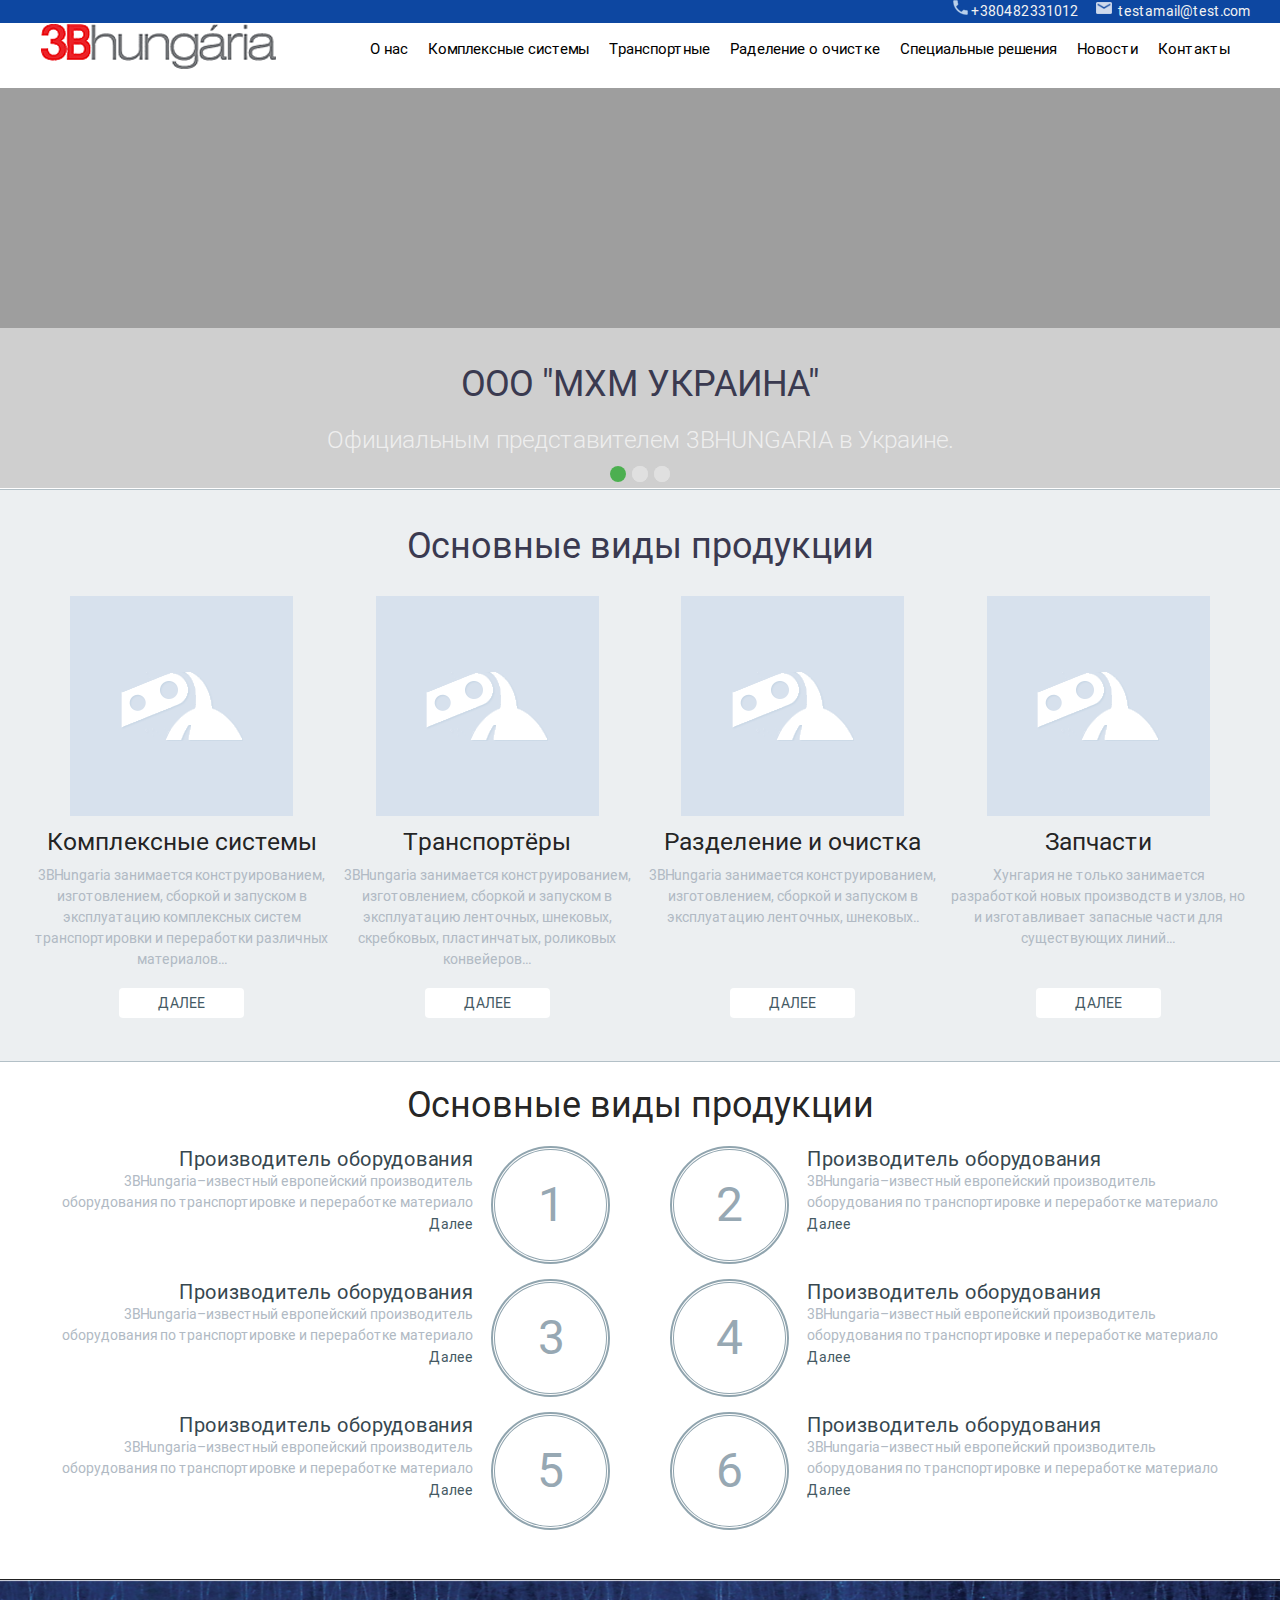
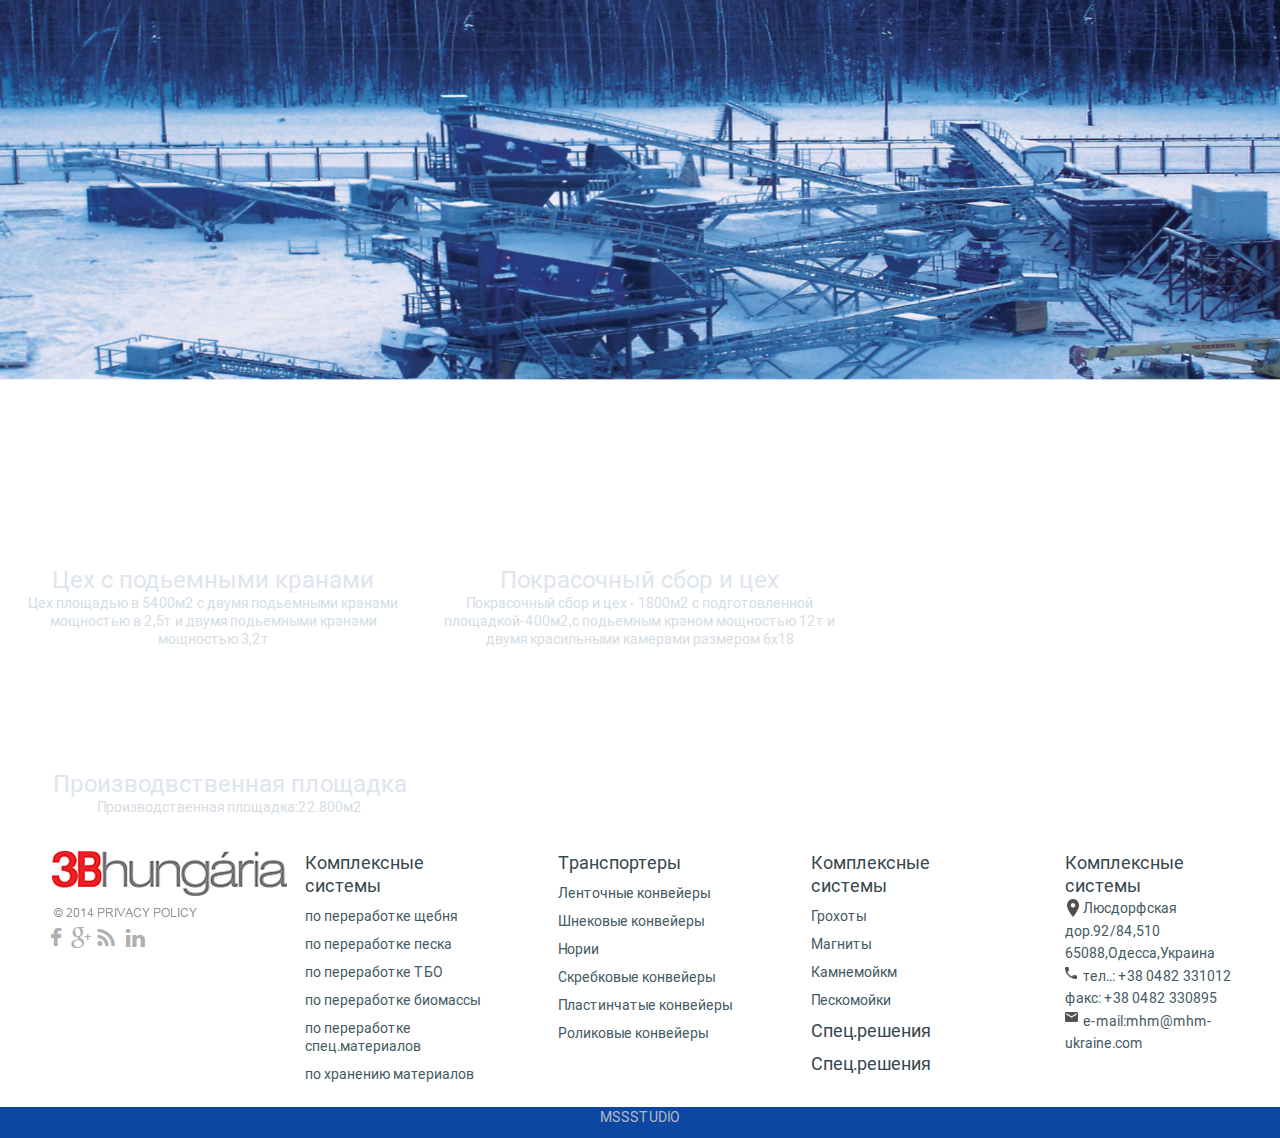
<file: first_web_site/index.html>
<!DOCTYPE html>
<html>
<head lang="en">
    <meta charset="UTF-8">
    <meta name="viewport" content="width=device-width, initial-scale=1.0, maximum-scale=1.0, user-scalabl-1">
    <Link rel="stylesheet" href="materialize/css/materialize.min.css"/>
    <Link rel="stylesheet" href="123.css">
    <title></title>
</head>
<body>
<section class="top">
    <div class="container">
        <div class="row">
            <span class="mail right">testamail@test.com</span>
            <span class="tel right "><a href="tel:+380482331012">+380482331012</a></span>
        </div>
    </div>
</section>
<header>
    <div class="container">
        <div class="row">
            <div class="col s12 logo">
                <nav>
                    <div class="nav-wrapper">
                        <a href="/">
                            <img class="logo" src="Лого.png" alt=""/>
                        </a>
                        <ul  id="nav-mobile" class=" menu right hide-on-med-and-down">
                            <li><a href="">О нас</a></li>
                            <!--строки с внутренним списком имеют класс parent-->
                            <li class="parent"><a href="">Комплексные системы</a>
                            <ul class="submenu">
                                <li>Блок 1</li>
                                <li>Блок 1</li>
                                <li>Блок 1</li>
                            </ul>
                            </li>
                            <li class="parent"><a href="">Транспортные</a>
                                <ul class="submenu">
                                    <li>Блок 1</li>
                                    <li>Блок 1</li>
                                    <li>Блок 1</li>
                                </ul>
                            </li>
                            <li class="parent"><a href="">Раделение о очистке</a>
                                <ul class="submenu">
                                    <li>Блок 1</li>
                                    <li>Блок 1</li>
                                    <li>Блок 1</li>
                                </ul>
                            </li>
                            <li><a href="">Специальные решения</a></li>
                            <li><a href="">Новости</a></li>
                            <li><a href="">Контакты</a></li>
                        </ul>
                    </div>
                </nav>
            </div>
        </div>
    </div>
</header>
<section class="slider">
    <div class="slider">
        <ul class="slides">
            <li>
                <img src="http://lorempixel.com/580/250/nature/1"> <!-- random image -->
                <div class=" MXM caption center-align">
                    <h3>ООО "МХМ УКРАИНА"</h3>
                    <h5 class="light grey-text text-lighten-3">Официальным представителем 3BHUNGARIA в Украине.</h5>
                </div>
            </li>
            <li>
                <img src="http://lorempixel.com/580/250/nature/2"> <!-- random image -->
                <div class=" MXM caption center-align">
                    <h3>ООО "МХМ УКРАИНА"</h3>
                    <h5 class="light grey-text text-lighten-3">Официальным представителем 3BHUNGARIA в Украине.</h5>
                </div>
            </li>
            <li>
                <img src="http://lorempixel.com/580/250/nature/3"> <!-- random image -->
                <div class=" MXM caption center-align">
                    <h3>ООО "МХМ УКРАИНА"</h3>
                    <h5 class="light grey-text text-lighten-3">Официальным представителем 3BHUNGARIA в Украине.</h5>
                </div>
            </li>
        </ul>
    </div>
    </div>
</section>
<section class="production">
    <div class="container">
        <div class="row">
            <h3 class="center-align">
                Основные виды продукции
            </h3>
            <div class="blocks">
            <div class="item col l3 m6 s12 center-align">
                <div class="icon"><span></span></div>
                <h5>Комплексные системы</h5>

                <p>3BHungaria занимается конструированием, изготовлением, сборкой и запуском в эксплуатацию комплексных
                    систем транспортировки и переработки различных материалов...</p>
                <a class="readmore" href="">Далее</a></div>
            <div class="item col l3 m6 s12 center-align">
                <div class="icon"><span></span></div>
                <h5>Транспортёры</h5>

                <p>3BHungaria занимается конструированием, изготовлением, сборкой и запуском в эксплуатацию ленточных,
                    шнековых, скребковых, пластинчатых, роликовых
                    конвейеров...</p>
                <a class="readmore" href="">Далее</a></div>
            <div class="item col l3 m6 s12 center-align">
                <div class="icon"><span></span></div>
                <h5>Разделение и очистка</h5>

                <p>3BHungaria занимается конструированием, изготовлением, сборкой и запуском в эксплуатацию ленточных,
                    шнековых..</p>
                <a class="readmore" href="">Далее</a></div>
            <div class="item col l3 m6 s12 center-align">
                <div class="icon"><span></span></div>
                <h5>Запчасти</h5>

                <p>Хунгария не только занимается разработкой новых производств и узлов,
                    но и изготавливает запасные части для существующих линий...</p>
                <a class="readmore" href="">Далее</a></div>
            </div>
        </div>
    </div>
</section>
<section class="service">
    <div class="container">
        <div class="row">
            <h4 class="center-align">
                Основные виды продукции
            </h4>

                <div class="tool col s12 l6">
                    <div class="content left right-align">
                        <p class="title">Производитель оборудования</p>
                        <p>3BHungaria–известный европейский производитель оборудования по транспортировке
                            и переработке материало</p>
                        <a class="nextpage" href="">Далее</a>
                    </div>
                    <div class="number left">
                    <span class="parent">
                    <span class="inner">
                        1
                    </span>
                    </span>
                    </div>
                </div>

                <div class=" tool col s12 l6">
                    <div class="content right">
                        <p class="title">Производитель оборудования</p>
                        <p>3BHungaria–известный европейский производитель оборудования по транспортировке
                            и переработке материало</p>
                        <a class="nextpage"  href="">Далее</a>
                    </div>
                    <div class="number right">
                    <span class="parent">
                    <span class="inner">
                        2
                    </span>
                    </span>
                    </div>
                </div>

                <div class=" tool col s12 l6">
                    <div class="content left right-align">
                        <p class="title">Производитель оборудования</p>
                        <p>3BHungaria–известный европейский производитель оборудования по транспортировке
                            и переработке материало</p>
                        <a class="nextpage"  href="">Далее</a>
                    </div>
                    <div class="number left">
                    <span class="parent">
                    <span class="inner">
                        3
                    </span>
                    </span>
                    </div>
                </div>
                <div class=" tool col s12 l6">
                    <div class="content right">
                        <p class="title">Производитель оборудования</p>
                        <p>3BHungaria–известный европейский производитель оборудования по транспортировке
                            и переработке материало</p>
                        <a class="nextpage"  href="">Далее</a>
                    </div>
                    <div class="number right">
                    <span class="parent">
                    <span class="inner">
                        4
                    </span>
                    </span>
                    </div>
                </div>
                <div class=" tool col s12 l6">
                    <div class="content left right-align">
                        <p class="title">Производитель оборудования</p>
                        <p>3BHungaria–известный европейский производитель оборудования по транспортировке
                            и переработке материало</p>
                        <a  class="nextpage"  href="">Далее</a>
                    </div>
                    <div class="number left">
                    <span class="parent">
                    <span class="inner">
                        5
                    </span>
                    </span>
                    </div>
                </div>
                <div class=" tool col s12 l6">
                    <div class="content right">
                        <p class="title">Производитель оборудования</p>
                        <p>3BHungaria–известный европейский производитель оборудования по транспортировке
                            и переработке материало</p>
                        <a class="nextpage"  href="">Далее</a>
                    </div>
                    <div class="number right">
                    <span class="parent">
                    <span class="inner">
                        6
                    </span>
                    </span>
                    </div>
                </div>
                </div>
            </div>
        </section>
<section class="">
    <div class="row">
    <div class="">
        <ul class="">
            <li class="">
                <img class="power picture2" src="Снизу.png">
                <h4 class="power title5 center">
                    Основные виды продукции
                </h4>
                    <div class="power col l4 m6 s12 center-align">
                            <p class="title2">5400м2</p>
                            <p class="title3">Цех с подьемными кранами</p>
                            <p class="title4">Цех площадью в 5400м2 с двумя подьемными кранами мощностью в 2,5т
                                и двумя подьемными кранами мощностью  3,2т
                            </p>
                    </div>
                    <div class="power col l4 m6 s12 center-align">
                            <p class="title2">1800м2</p>
                            <p class="title3">Покрасочный сбор и цех</p>
                            <p class="title4">Покрасочный сбор и цех - 1800м2 с
                                подготовленной площадкой-400м2,с
                                подьемным краном мощностью 12т
                                и двумя красильными камерами размером 6х18
                            </p>
                    </div>
                    <div class="power col l4 m6 s12 center-align">
                            <p class="title2">22.800мс</p>
                            <p class="title3">Производвственная площадка</p>
                            <p class="title4">
                                Производственная площадка:22.800м2
                            </p>
                    </div>
                </li>
            </ul>
        </div>
        </div>
    </section>
<section class="second menu">
    <div class="row">
        <div style="margin-bottom: 10px;" class="tool col l2 m6 s12">
            <img style="margin-top:30px;" src="Лого.png">
            <img src="2014 Provicy Policy.png">
            <tr><br>
                <td><img  src="фейсбук.png"></td>
                <td><img src="гугл.png"></td>
                <td><img src="вайфай.png"></td>
                <td><img  src="in.png"></td>
            </tr>
        </div>
            <div style="margin-bottom: 24px;"  class="tool col l2 m6 s12">
                <p class="h10">Комплексные системы</p>
                <p class="Composition">по переработке щебня</p>
                <p class="Composition" >по переработке песка</p>
                <p class="Composition" >по переработке ТБО</p>
                <p class="Composition" >по переработке биомассы</p>
                <p class="Composition" >по переработке спец.материалов</p>
                <p class="Composition" >по хранению материалов</p>
                <a class="information" href="">Далее</a></div>
            <div style="margin-bottom: 10px;" class="tool col l2 m6 s12 ">
                <p class="h10">Транспортеры</p>
                <p class="Composition">Ленточные конвейеры</p>
                <p class="Composition" >Шнековые конвейеры</p>
                <p class="Composition" >Нории</p>
                <p class="Composition" >Скребковые конвейеры</p>
                <p class="Composition" >Пластинчатые конвейеры</p>
                <p class="Composition" >Роликовые конвейеры</p>
                <a class="information" href="">Далее</a></div>
            <div  style="margin-bottom: 10px;" class="tool col l2 m6 s12 ">
                <p class="h10">Комплексные системы</p>
                <p class="Composition">Грохоты</p>
                <p class="Composition" >Магниты</p>
                <p class="Composition" >Камнемойкм</p>
                <p class="Composition" >Пескомойки</p>
                <p style="font:400 18px Roboto,sans-serif;color:#37474f;" class="Composition" >Спец.решения</p>
                <p style="font:400 18px Roboto,sans-serif;color:#37474f;" class="Composition" >Спец.решения</p>
                <a class="information" href="">Далее</a></div>
            <div style="margin-bottom: 10px;"  class="tool col l2 m6 s12 ">
                <p class="h10">Комплексные системы</p>
                <span class="address">Люсдорфская дор.92/84,510 65088,Одесса,Украина</span><br>
                <span class="phone">тел..: +38 0482 331012 факс: +38 0482 330895</span><br>
                <span class="mail2">e-mail:mhm@mhm-ukraine.com</span>
            </div>
        </div>
</section>
<section class="footer">
    <div class="container">
        <div class="row">
            <p class="footer center-align">MSSSTUDIO</p>
        </div>
    </div>
</section>
<script type="text/javascript" src="https://code.jquery.com/jquery-2.1.1.min.js"></script>
<script src="materialize/js/materialize.js"></script>
<script>
    $(document).ready(function () {
        $('.slider').slider({full_width: true});
    });
</script>

</body>
</html>
</file>
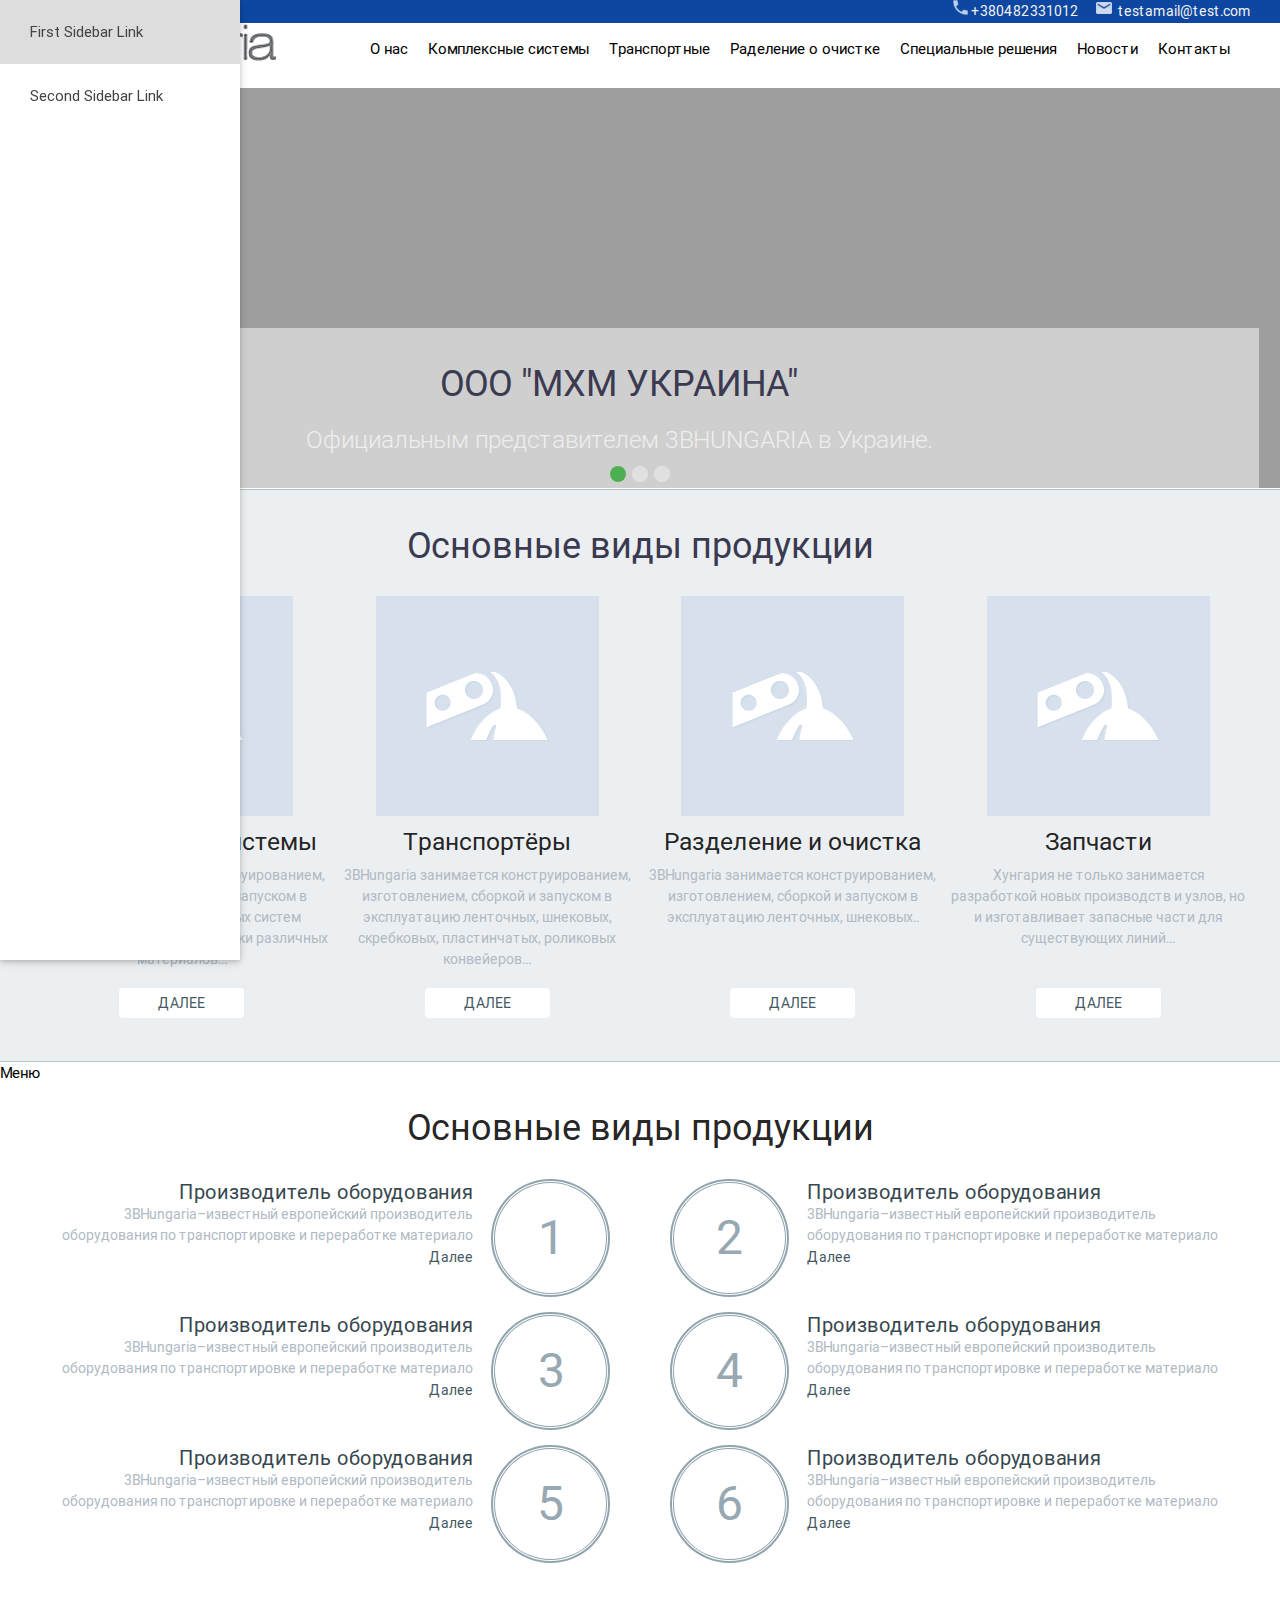
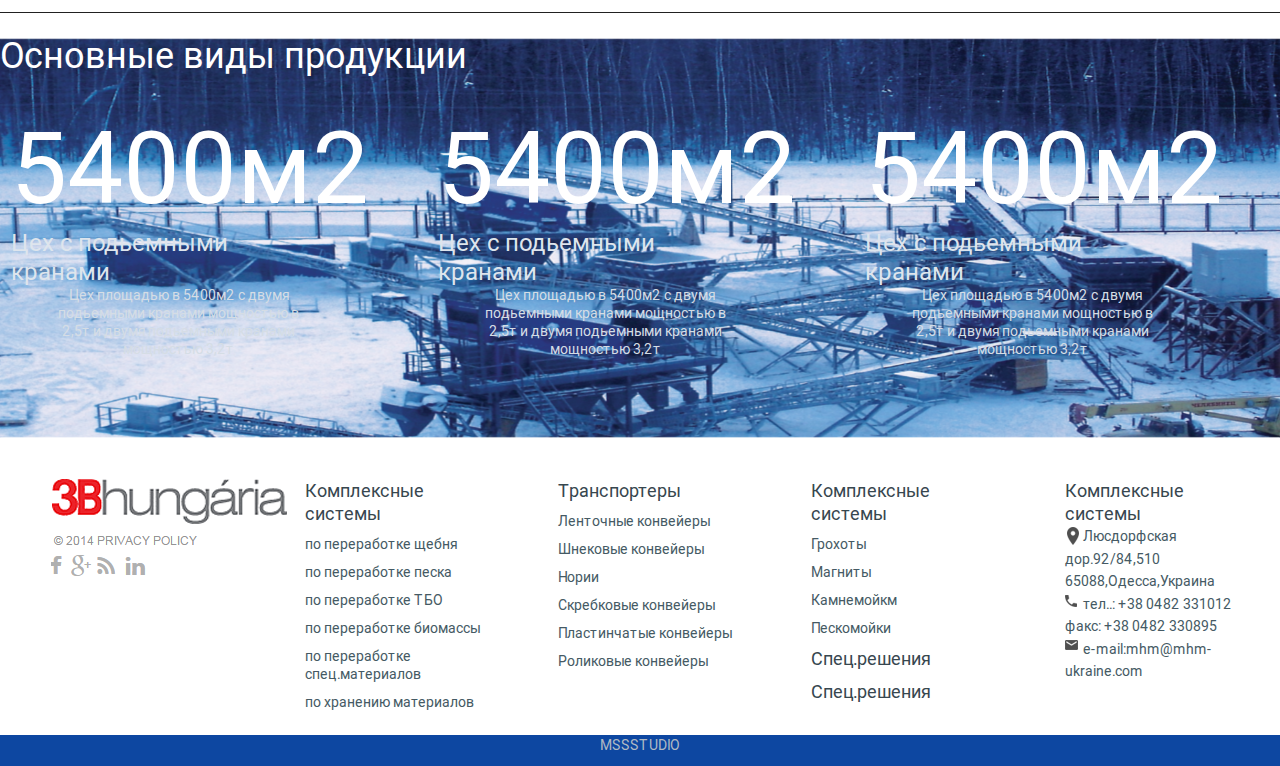
<file: hungarya/index.html>
<!DOCTYPE html>
<html>
<head lang="en">
    <meta charset="UTF-8">
    <meta name="viewport" content="width=device-width, initial-scale=1.0, maximum-scale=1.0, user-scalabl-1">
    <Link rel="stylesheet" href="materialize/css/materialize.min.css"/>
    <Link rel="stylesheet" href="123.css">
    <title></title>
</head>
<body>
<section class="top">
    <div class="container">
        <div class="row">
            <span class="mail right">testamail@test.com</span>
            <span class="tel right "><a href="tel:+380482331012">+380482331012</a></span>
        </div>
    </div>
</section>
<header>
    <div class="container">
        <div class="row">
            <div class="col s12 logo">
                <nav>
                    <div class="nav-wrapper">
                        <a href="/">
                            <img src="Лого.png" alt=""/>
                        </a>
                        <ul  id="nav-mobile" class=" menu right hide-on-med-and-down">
                            <li><a href="">О нас</a></li>
                            <!--строки с внутренним списком имеют класс parent-->
                            <li class="parent"><a href="">Комплексные системы</a>
                            <ul class="submenu">
                                <li>Блок 1</li>
                                <li>Блок 1</li>
                                <li>Блок 1</li>
                            </ul>
                            </li>
                            <li class="parent"><a href="">Транспортные</a>
                                <ul class="submenu">
                                    <li>Блок 1</li>
                                    <li>Блок 1</li>
                                    <li>Блок 1</li>
                                </ul>
                            </li>
                            <li class="parent"><a href="">Раделение о очистке</a>
                                <ul class="submenu">
                                    <li>Блок 1</li>
                                    <li>Блок 1</li>
                                    <li>Блок 1</li>
                                </ul>
                            </li>
                            <li><a href="">Специальные решения</a></li>
                            <li><a href="">Новости</a></li>
                            <li><a href="">Контакты</a></li>
                        </ul>
                    </div>
                </nav>
            </div>
        </div>
    </div>
</header>
<section class="slider">
    <div class="slider">
        <ul class="slides">
            <li>
                <img src="http://lorempixel.com/580/250/nature/1"> <!-- random image -->
                <div class=" MXM caption center-align">
                    <h3>ООО "МХМ УКРАИНА"</h3>
                    <h5 class="light grey-text text-lighten-3">Официальным представителем 3BHUNGARIA в Украине.</h5>
                </div>
            </li>
            <li>
                <img src="http://lorempixel.com/580/250/nature/2"> <!-- random image -->
                <div class=" MXM caption center-align">
                    <h3>ООО "МХМ УКРАИНА"</h3>
                    <h5 class="light grey-text text-lighten-3">Официальным представителем 3BHUNGARIA в Украине.</h5>
                </div>
            </li>
            <li>
                <img src="http://lorempixel.com/580/250/nature/3"> <!-- random image -->
                <div class=" MXM caption center-align">
                    <h3>ООО "МХМ УКРАИНА"</h3>
                    <h5 class="light grey-text text-lighten-3">Официальным представителем 3BHUNGARIA в Украине.</h5>
                </div>
            </li>
        </ul>
    </div>
    </div>
</section>
<section class="production">
    <div class="container">
        <div class="row">
            <h3 class="center-align">
                Основные виды продукции
            </h3>
            <div class="blocks">
            <div class="item col l3 m6 s12 center-align">
                <div class="icon"><span></span></div>
                <h5>Комплексные системы</h5>

                <p>3BHungaria занимается конструированием, изготовлением, сборкой и запуском в эксплуатацию комплексных
                    систем транспортировки и переработки различных материалов...</p>
                <a class="readmore" href="">Далее</a></div>
            <div class="item col l3 m6 s12 center-align">
                <div class="icon"><span></span></div>
                <h5>Транспортёры</h5>

                <p>3BHungaria занимается конструированием, изготовлением, сборкой и запуском в эксплуатацию ленточных,
                    шнековых, скребковых, пластинчатых, роликовых
                    конвейеров...</p>
                <a class="readmore" href="">Далее</a></div>
            <div class="item col l3 m6 s12 center-align">
                <div class="icon"><span></span></div>
                <h5>Разделение и очистка</h5>

                <p>3BHungaria занимается конструированием, изготовлением, сборкой и запуском в эксплуатацию ленточных,
                    шнековых..</p>
                <a class="readmore" href="">Далее</a></div>
            <div class="item col l3 m6 s12 center-align">
                <div class="icon"><span></span></div>
                <h5>Запчасти</h5>

                <p>Хунгария не только занимается разработкой новых производств и узлов,
                    но и изготавливает запасные части для существующих линий...</p>
                <a class="readmore" href="">Далее</a></div>
            </div>
        </div>
    </div>
</section>
<section>
    <ul id="slide-out" class="side-nav fixed">
        <li><a href="#!">First Sidebar Link</a></li>
        <li><a href="#!">Second Sidebar Link</a></li>
    </ul>
    <a href="#" data-activates="slide-out" class="button-collapse black-text">Меню</a>
</section>
<section class="service">
    <div class="container">
        <div class="row">
            <h4 class="center-align">
                Основные виды продукции
            </h4>

                <div class="tool col s12 l6">
                    <div class="content left right-align">
                        <p class="title">Производитель оборудования</p>
                        <p>3BHungaria–известный европейский производитель оборудования по транспортировке
                            и переработке материало</p>
                        <a class="nextpage" href="">Далее</a>
                    </div>
                    <div class="number left">
                    <span class="parent">
                    <span class="inner">
                        1
                    </span>
                    </span>
                    </div>
                </div>

                <div class=" tool col s12 l6">
                    <div class="content right">
                        <p class="title">Производитель оборудования</p>
                        <p>3BHungaria–известный европейский производитель оборудования по транспортировке
                            и переработке материало</p>
                        <a class="nextpage"  href="">Далее</a>
                    </div>
                    <div class="number right">
                    <span class="parent">
                    <span class="inner">
                        2
                    </span>
                    </span>
                    </div>
                </div>

                <div class=" tool col s12 l6">
                    <div class="content left right-align">
                        <p class="title">Производитель оборудования</p>
                        <p>3BHungaria–известный европейский производитель оборудования по транспортировке
                            и переработке материало</p>
                        <a class="nextpage"  href="">Далее</a>
                    </div>
                    <div class="number left">
                    <span class="parent">
                    <span class="inner">
                        3
                    </span>
                    </span>
                    </div>
                </div>
                <div class=" tool col s12 l6">
                    <div class="content right">
                        <p class="title">Производитель оборудования</p>
                        <p>3BHungaria–известный европейский производитель оборудования по транспортировке
                            и переработке материало</p>
                        <a class="nextpage"  href="">Далее</a>
                    </div>
                    <div class="number right">
                    <span class="parent">
                    <span class="inner">
                        4
                    </span>
                    </span>
                    </div>
                </div>
                <div class=" tool col s12 l6">
                    <div class="content left right-align">
                        <p class="title">Производитель оборудования</p>
                        <p>3BHungaria–известный европейский производитель оборудования по транспортировке
                            и переработке материало</p>
                        <a  class="nextpage"  href="">Далее</a>
                    </div>
                    <div class="number left">
                    <span class="parent">
                    <span class="inner">
                        5
                    </span>
                    </span>
                    </div>
                </div>
                <div class=" tool col s12 l6">
                    <div class="content right">
                        <p class="title">Производитель оборудования</p>
                        <p>3BHungaria–известный европейский производитель оборудования по транспортировке
                            и переработке материало</p>
                        <a class="nextpage"  href="">Далее</a>
                    </div>
                    <div class="number right">
                    <span class="parent">
                    <span class="inner">
                        6
                    </span>
                    </span>
                    </div>
                </div>
                </div>
            </div>
        </section>
<section class="">
    <div class="row">
    <div class="">
        <ul class="">
            <li class="">
                <h4 class="power title5 center-align">
                    Основные виды продукции
                </h4>
                    <div class="power col s12 l4">
                        <div class="content left center-align">
                            <p class="title2">5400м2</p>
                            <p class="title3">Цех с подьемными кранами</p>
                            <p class="title4">Цех площадью в 5400м2 с двумя подьемными кранами мощностью в 2,5т и двумя подьемными кранами
                                мощностью  3,2т
                            </p>
                        </div>
                    </div>
                    <div class="power col s12 l4">
                        <div class="content left center-align">
                            <p class="title2">5400м2</p>
                            <p class="title3">Цех с подьемными кранами</p>
                            <p class="title4">Цех площадью в 5400м2 с двумя подьемными кранами мощностью в 2,5т и двумя подьемными кранами
                                мощностью  3,2т
                            </p>
                        </div>
                    </div>
                    <div class="power col s12 l4">
                        <div class="content left center-align">
                            <p class="title2">5400м2</p>
                            <p class="title3">Цех с подьемными кранами</p>
                            <p class="title4">Цех площадью в 5400м2 с двумя подьемными кранами мощностью в 2,5т и двумя подьемными кранами
                                мощностью  3,2т
                            </p>
                        </div>
                    </div>
                <img class="picture2" src="Снизу.png">
                </li>
            </ul>
        </div>
        </div>
    </section>
<section class="second menu">
    <div class="row">
        <div style="margin-bottom: 10px;" class="tool col l2 m6 s12">
            <img style="margin-top:30px;" src="Лого.png">
            <img src="2014 Provicy Policy.png">
            <tr><br>
                <td><img  src="фейсбук.png"></td>
                <td><img src="гугл.png"></td>
                <td><img src="вайфай.png"></td>
                <td><img  src="in.png"></td>
            </tr>
        </div>
            <div style="margin-bottom: 24px;"  class="tool col l2 m6 s12">
                <p class="h10">Комплексные системы</p>
                <p class="Composition">по переработке щебня</p>
                <p class="Composition" >по переработке песка</p>
                <p class="Composition" >по переработке ТБО</p>
                <p class="Composition" >по переработке биомассы</p>
                <p class="Composition" >по переработке спец.материалов</p>
                <p class="Composition" >по хранению материалов</p>
                <a class="information" href="">Далее</a></div>
            <div style="margin-bottom: 10px;" class="tool col l2 m6 s12 ">
                <p class="h10">Транспортеры</p>
                <p class="Composition">Ленточные конвейеры</p>
                <p class="Composition" >Шнековые конвейеры</p>
                <p class="Composition" >Нории</p>
                <p class="Composition" >Скребковые конвейеры</p>
                <p class="Composition" >Пластинчатые конвейеры</p>
                <p class="Composition" >Роликовые конвейеры</p>
                <a class="information" href="">Далее</a></div>
            <div  style="margin-bottom: 10px;" class="tool col l2 m6 s12 ">
                <p class="h10">Комплексные системы</p>
                <p class="Composition">Грохоты</p>
                <p class="Composition" >Магниты</p>
                <p class="Composition" >Камнемойкм</p>
                <p class="Composition" >Пескомойки</p>
                <p style="font:400 18px Roboto,sans-serif;color:#37474f;" class="Composition" >Спец.решения</p>
                <p style="font:400 18px Roboto,sans-serif;color:#37474f;" class="Composition" >Спец.решения</p>
                <a class="information" href="">Далее</a></div>
            <div style="margin-bottom: 10px;"  class="tool col l2 m6 s12 ">
                <p class="h10">Комплексные системы</p>
                <span class="address">Люсдорфская дор.92/84,510 65088,Одесса,Украина</span><br>
                <span class="phone">тел..: +38 0482 331012 факс: +38 0482 330895</span><br>
                <span class="mail2">e-mail:mhm@mhm-ukraine.com</span>
            </div>
        </div>
</section>
<section class="footer">
    <div class="container">
        <div class="row">
            <p class="footer center-align">MSSSTUDIO</p>
        </div>
    </div>
</section>
<script type="text/javascript" src="https://code.jquery.com/jquery-2.1.1.min.js"></script>
<script src="materialize/js/materialize.js"></script>
<script>
    $(document).ready(function () {
        $('.slider').slider({full_width: true});
    });
</script>
<script>// Show sideNav
$('.button-collapse').sideNav('show');
// Hide sideNav
$('.button-collapse').sideNav('hide');</script>

</body>
</html>
</file>
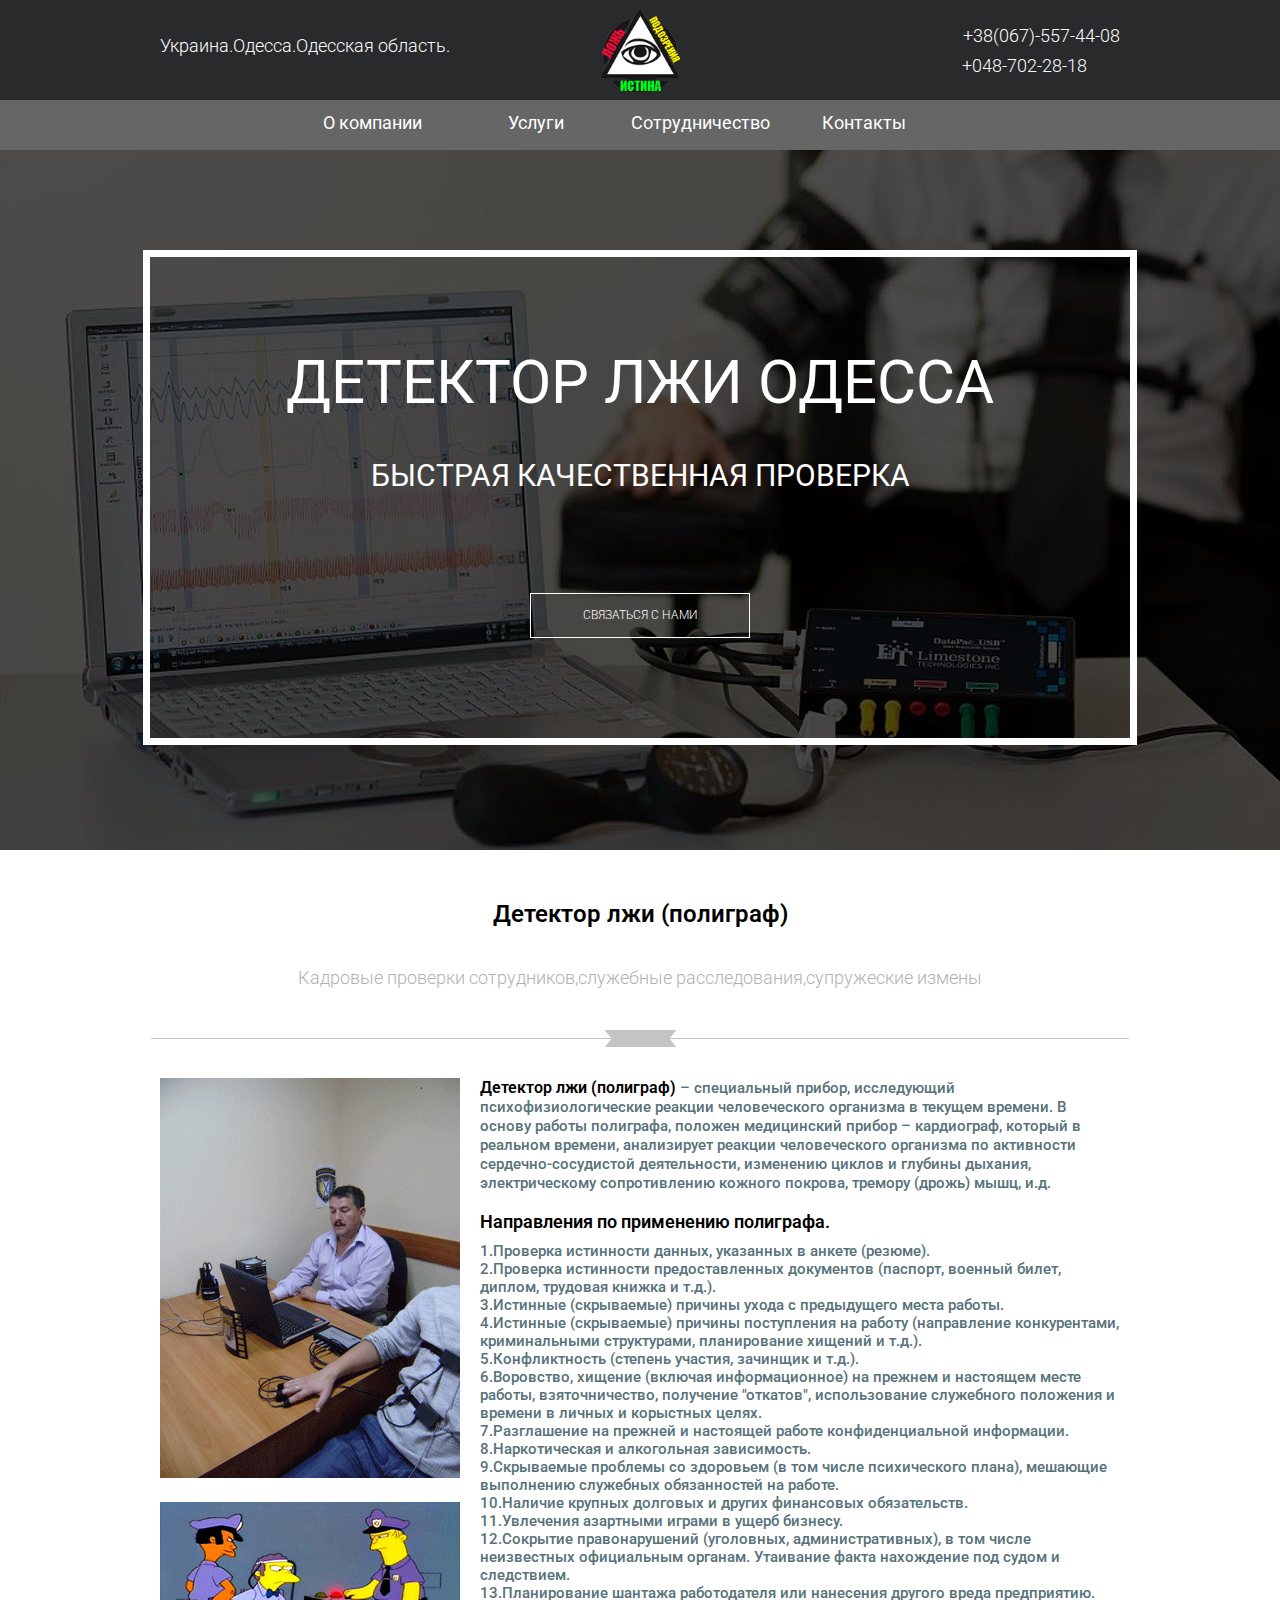
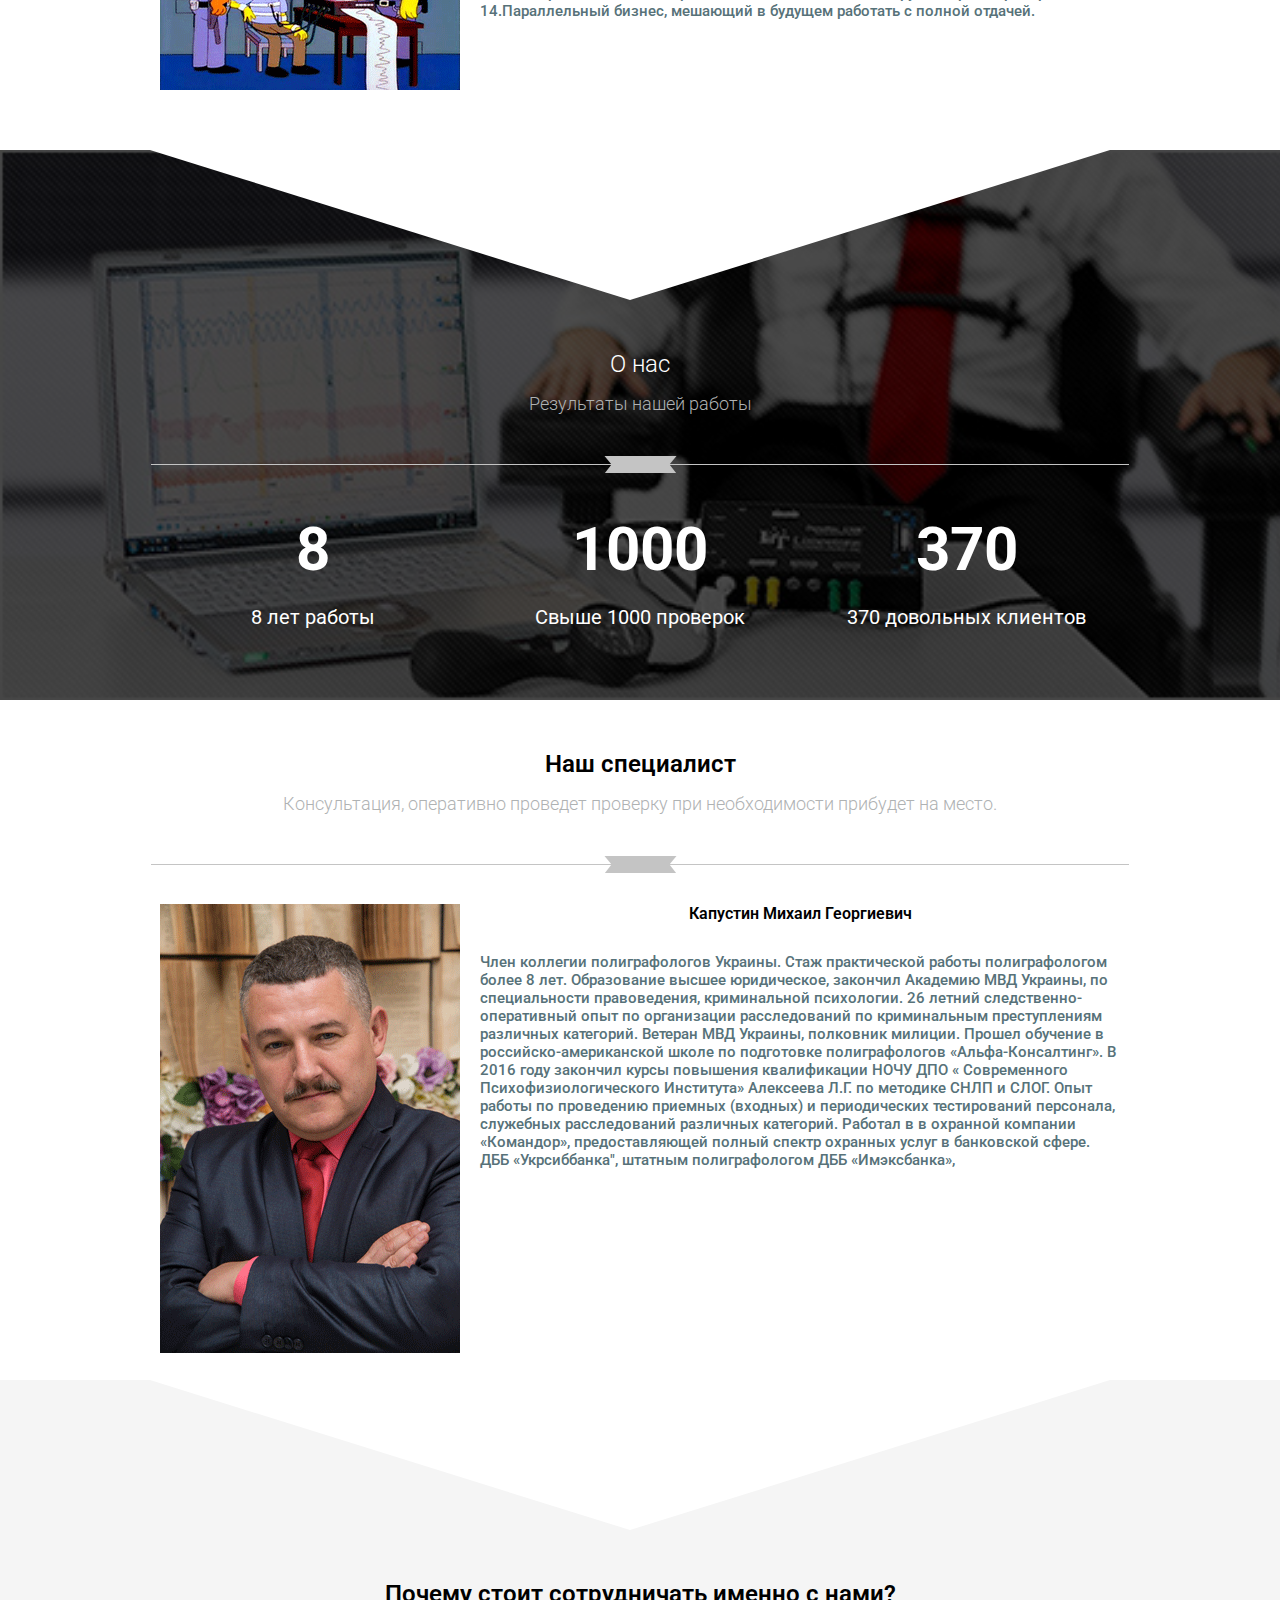
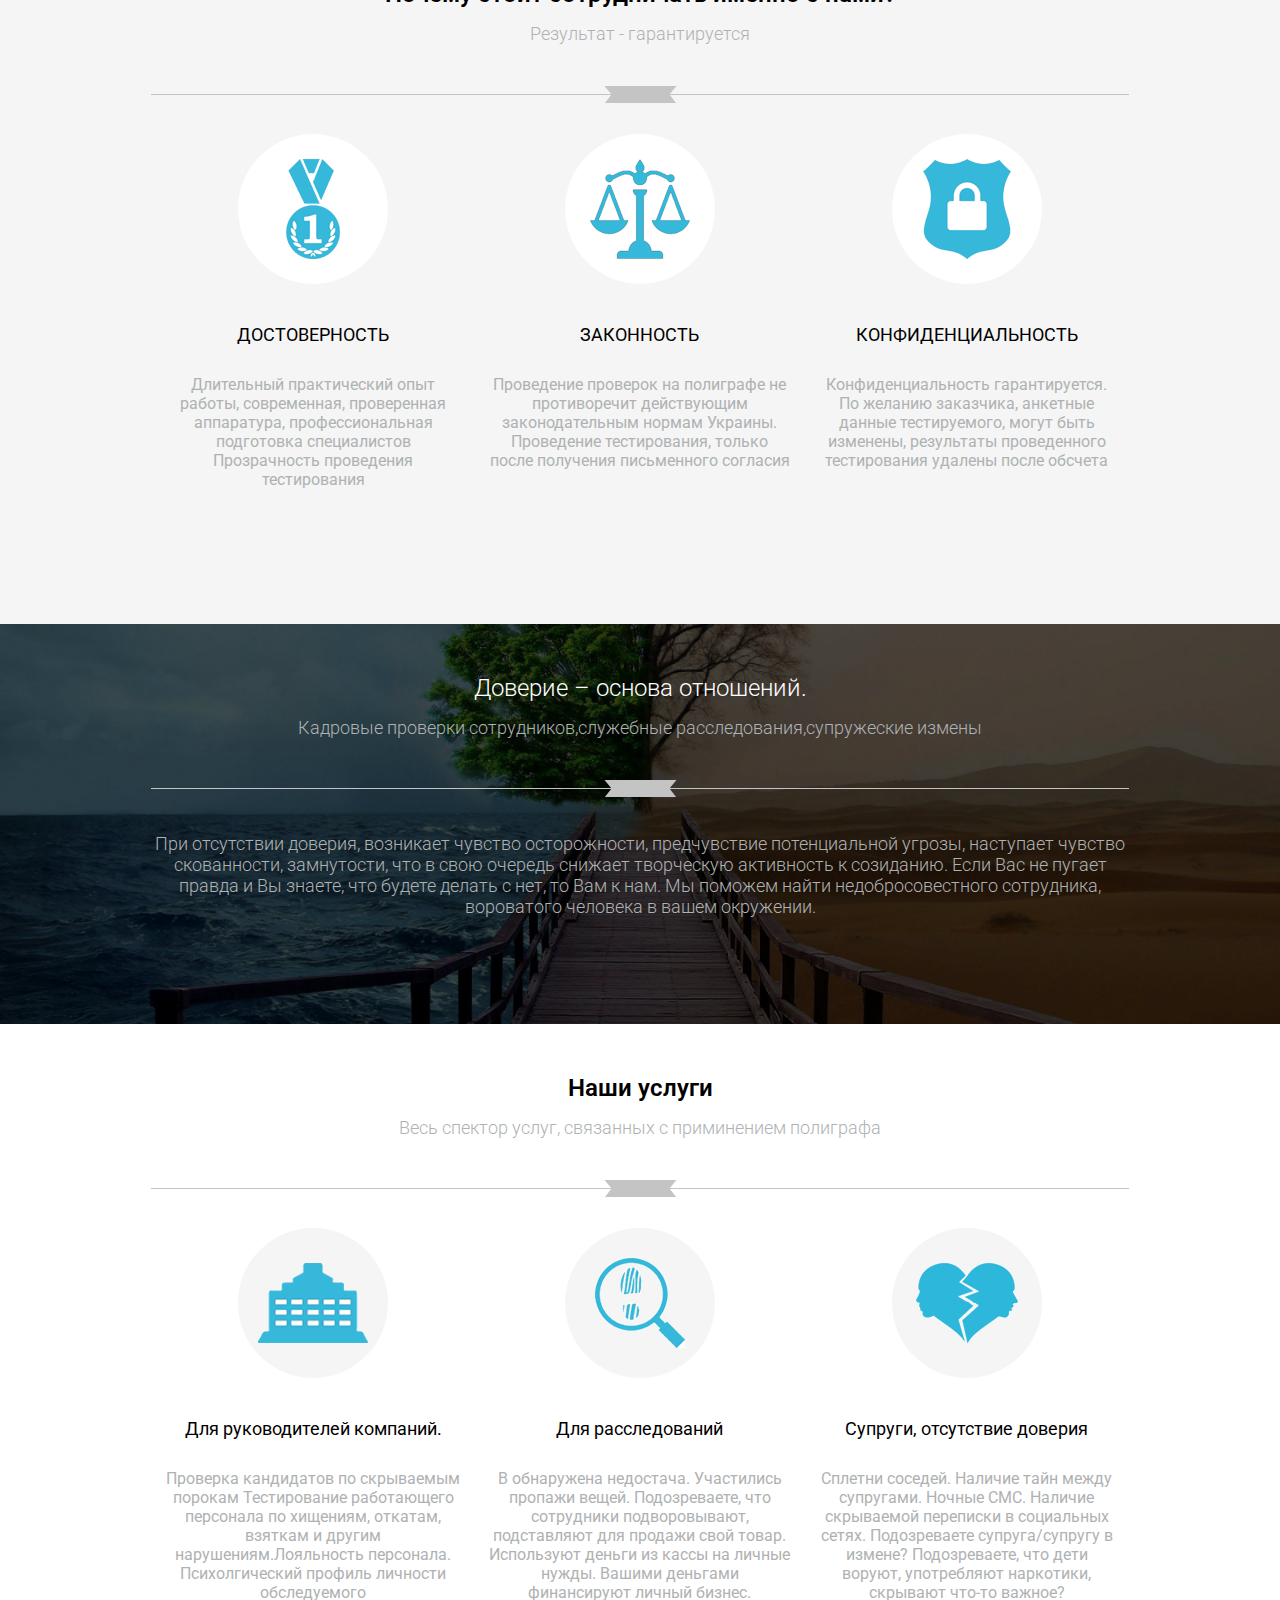
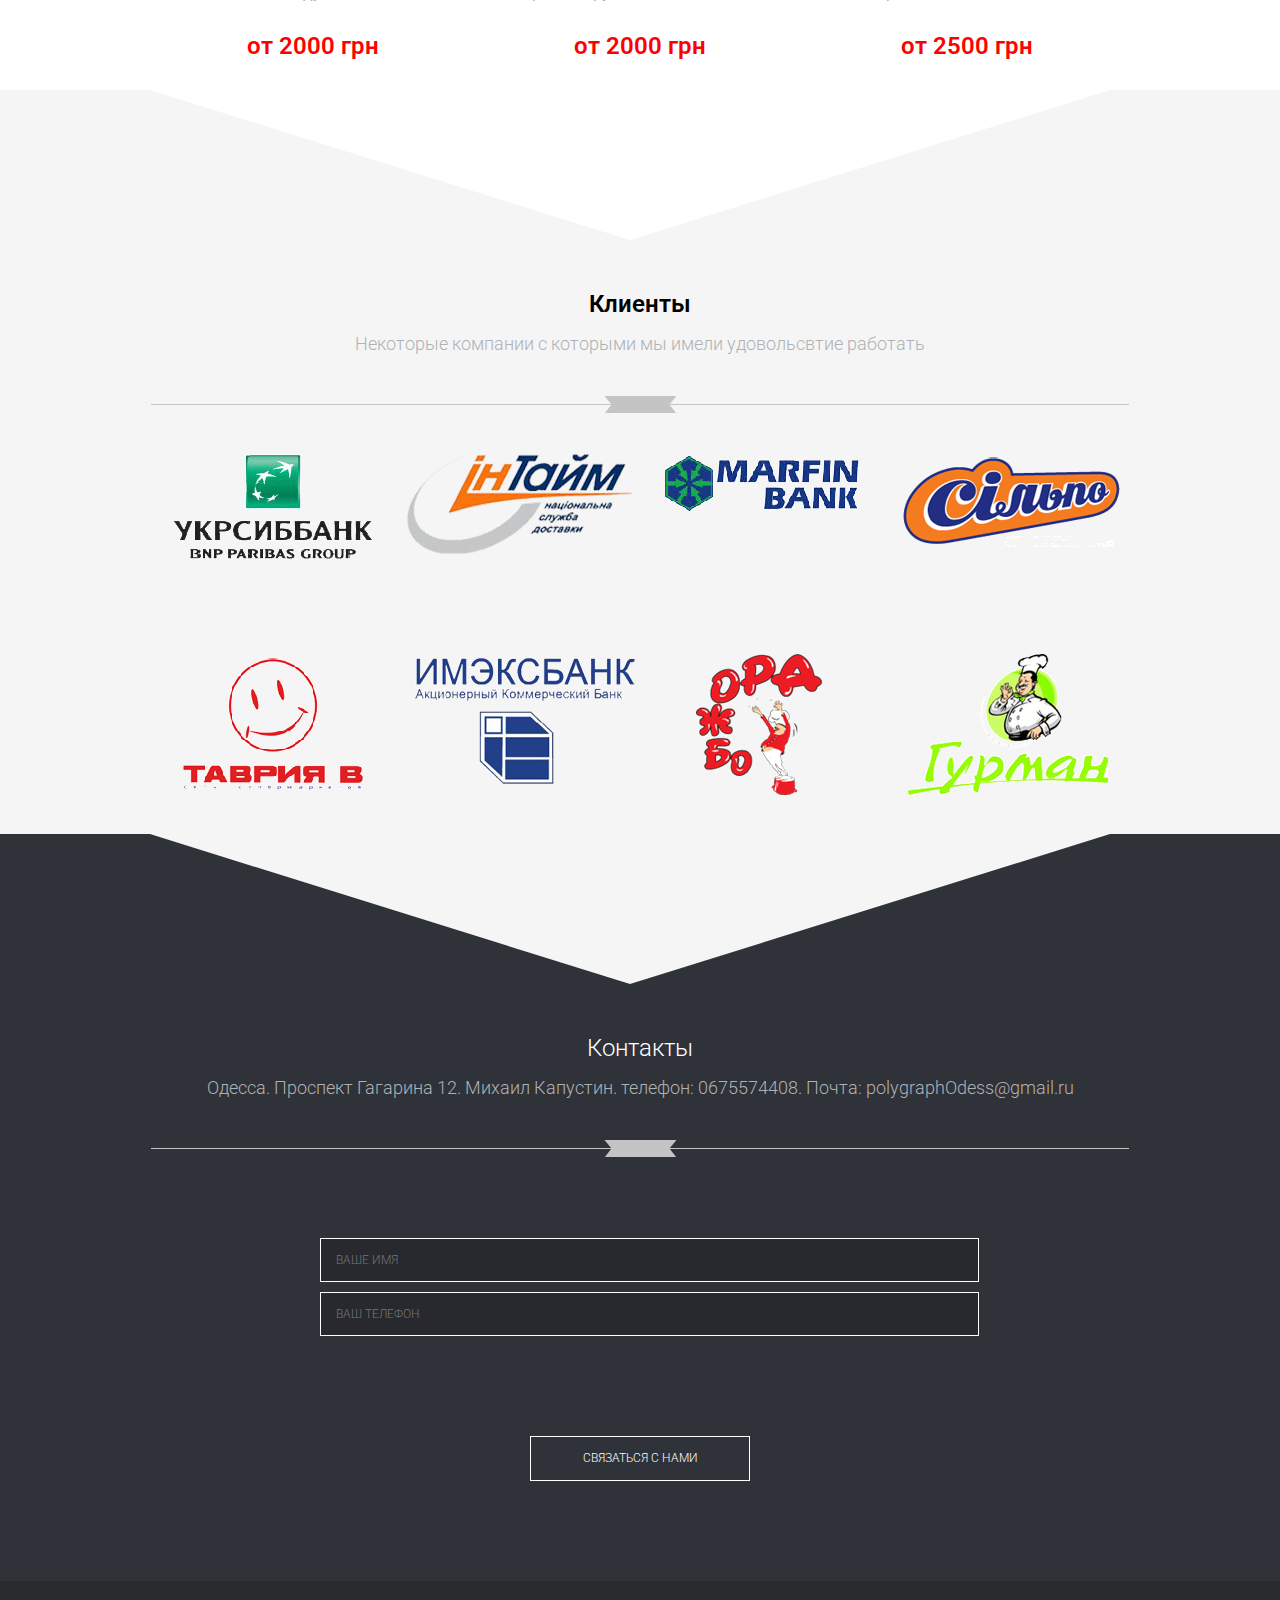
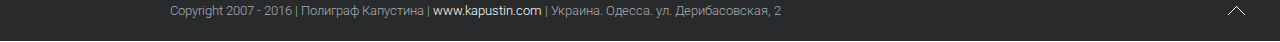
<file: second_web_site/index.html>
<!DOCTYPE html>
<html>
<head lang="en">
    <meta charset="UTF-8">
    <meta name="viewport" content="width=device-width, initial-scale=1.0, maximum-scale=1.0, user-scalabl-1">
    <Link rel="stylesheet" href="main.css">
    <link href='https://fonts.googleapis.com/css?family=Roboto:400,700,300italic,500&subset=latin,cyrillic' rel='stylesheet' type='text/css'>
    <title></title>
</head>
<body>
<header id="page-top">
    <div class="header-wrapper">
        <p class="phone">+38(067)-557-44-08</p>
        <p class="po4ta">+048-702-28-18</p>
        <p class="mail">Украина.Одесса.Одесская область.</p>
        <a class="my-logo" href="/"><img src="images/logo.png" alt=""/> </a>
    </div>
</header>
<nav>
    <div class="background">
        <div class="nav-wrapper">
            <ul id="navbar">
                <li><a href="#aboutus2">О компании</a></li>
                <li><a href="#uslugi">Услуги</a></li>
                <li><a href="#clients">Сотрудничество</a></li>
                <li><a href="#contacts">Контакты</a></li>
            </ul>
        </div>
    </div>
</nav>
<section class="production">
    <div class="intro">
        <div class="mask">
            <div class="block1">
                <h1>Детектор лжи Одесса</h1>

                <h2>Быстрая качественная проверка</h2>
                <a href="#contacts">
                    <button class="button-01">Связаться с нами</button>
                </a>
            </div>
        </div>
    </div>
</section>
<section id="aboutus">
    <div class="my-container">
        <h3 class="title7">Детектор лжи (полиграф)</h3>
        <p class="p6">Кадровые проверки сотрудников,служебные расследования,супружеские измены</p>
        <hr>
        <div class="polygraf1">
            <img class="comandor" src="images/comandor.png">
            <img class="comandor1" src="images/Симсон-полиграф.png">
        </div>
        <div class="polygraf2">
            <p class="road1">
                Детектор лжи (полиграф)<span class="ways"> – специальный прибор, исследующий психофизиологические реакции человеческого
            организма в текущем времени. В основу работы полиграфа, положен медицинский прибор – кардиограф, который
            в реальном времени, анализирует реакции человеческого организма по активности сердечно-сосудистой деятельности,
            изменению циклов
            и глубины дыхания, электрическому сопротивлению кожного покрова, тремору (дрожь) мышц, и.д.</span>
            </p><br>
            <span class="road">Направления по применению полиграфа.</span>

            <p class="ways">1.Проверка истинности данных, указанных в анкете (резюме).<br>
                2.Проверка истинности предоставленных документов (паспорт, военный билет, диплом, трудовая книжка и
                т.д.).<br>
                3.Истинные (скрываемые) причины ухода с предыдущего места работы.<br>
                4.Истинные (скрываемые) причины поступления на работу (направление конкурентами, криминальными
                структурами, планирование хищений и т.д.).<br>
                5.Конфликтность (степень участия, зачинщик и т.д.).<br>
                6.Воровство, хищение (включая информационное) на прежнем и настоящем месте работы, взяточничество,
                получение "откатов", использование служебного положения и времени в личных и корыстных целях.<br>
                7.Разглашение на прежней и настоящей работе конфиденциальной информации.<br>
                8.Наркотическая и алкогольная зависимость.<br>
                9.Скрываемые проблемы со здоровьем (в том числе психического плана), мешающие выполнению служебных
                обязанностей на работе.<br>
                10.Наличие крупных долговых и других финансовых обязательств.<br>
                11.Увлечения азартными играми в ущерб бизнесу.<br>
                12.Сокрытие правонарушений (уголовных, административных), в том числе неизвестных официальным
                органам. Утаивание факта нахождение под судом и следствием.<br>
                13.Планирование шантажа работодателя или нанесения другого вреда предприятию.<br>
                14.Параллельный бизнес, мешающий в будущем работать с полной отдачей.<br>
            </p>
        </div>
    </div>
</section>
<section id="aboutus2">
    <div class="row">
        <div class="intro2">
            <div class="mask">
                <div class="my-container">
                    <div class="cover1"></div>
                    <p class="title6">О нас</p>

                    <p class="p6">Результаты нашей работы</p>
                    <hr>
                    <div class="col l4 m6 s12 center-align">
                        <p class="numbers">8</p>

                        <p class="p7">8 лет работы </p>
                    </div>
                    <div class=" col l4 m6 s12 center-align">
                        <p class="numbers">1000</p>

                        <p class="p7">Свыше 1000 проверок </p>
                    </div>
                    <div class=" col l4 m6 s12 center-align">
                        <p class="numbers">370</p>

                        <p class="p7">370 довольных клиентов</p>
                    </div>
                </div>
            </div>
        </div>
    </div>
</section>
<section id="aboutus1">
    <div class="my-container">
        <p class="title7">Наш специалист</p>

        <p class="p6">Консультация, оперативно проведет проверку при необходимости прибудет на место.
        </p>
        <hr>
        <div class="polygraf1">
            <img class="comandor" src="images/Papa.jpg">
        </div>
        <div class="polygraf2">
            <p class="road3">
                Капустин Михаил Георгиевич</p>

            <p class="ways">Член коллегии полиграфологов Украины. Стаж практической работы полиграфологом более 8 лет.
                Образование высшее юридическое, закончил Академию МВД Украины, по специальности правоведения, криминальной психологии.
                26 летний следственно-оперативный опыт по организации расследований по криминальным преступлениям различных категорий.  Ветеран МВД Украины, полковник милиции.
                Прошел обучение в российско-американской школе по подготовке полиграфологов «Альфа-Консалтинг». В 2016 году закончил курсы повышения квалификации НОЧУ ДПО « Современного Психофизиологического Института» Алексеева Л.Г. по методике СНЛП и СЛОГ. Опыт работы по проведению приемных (входных) и периодических тестирований персонала, служебных расследований различных категорий.
                Работал в в охранной компании «Командор», предоставляющей полный спектр охранных услуг в банковской сфере. ДББ «Укрсиббанка", штатным полиграфологом ДББ «Имэксбанка»,
            </p>
        </div>
    </div>
</section>
<section id="work">
    <div class="my-container">
        <div class="cover1"></div>
        <p class="title7">Почему стоит сотрудничать именно с нами?</p>
        <p class="p6">Результат - гарантируется</p>
        <hr>
        <div class="row">
            <div class="hover col l4 m6 s12 center-align">
                <div class="icon1"><span></span></div>
                <p class="p9">ДОСТОВЕРНОСТЬ</p>

                <p class="p10">Длительный практический опыт работы, современная, проверенная аппаратура,
                    профессиональная подготовка специалистов
                    Прозрачность проведения тестирования </p>
            </div>
            <div class="hover col l4 m6 s12 center-align">
                <div class="icon1"><span></span></div>
                <p class="p9">ЗАКОННОСТЬ</p>

                <p class="p10">Проведение проверок на полиграфе не противоречит действующим законодательным нормам
                    Украины.
                    Проведение тестирования, только после получения письменного согласия
                </p>

            </div>
            <div class="hover col l4 m6 s12 center-align">
                <div class="icon1"><span></span></div>
                <p class="p9">КОНФИДЕНЦИАЛЬНОСТЬ</p>

                <p class="p10">Конфиденциальность гарантируется. По желанию заказчика, анкетные
                    данные
                    тестируемого, могут быть изменены, результаты проведенного тестирования удалены после обсчета
                </p>
            </div>
        </div>
    </div>
</section>
<section class="quote">
    <div class="intro3">
        <div class="mask">
            <div class="my-container">
                <p class="title6">Доверие – основа отношений.</p>
                <p class="p6">Кадровые проверки сотрудников,служебные расследования,супружеские измены</p>
                <hr>
                <p class="p6">При отсутствии доверия, возникает чувство осторожности,
                    предчувствие потенциальной угрозы,
                    наступает чувство скованности, замнутости, что в свою очередь снижает творческую
                    активность к созиданию.
                    Если Вас не пугает правда и Вы знаете, что будете делать с нет, то Вам к нам.
                    Мы поможем найти недобросовестного сотрудника, вороватого человека в вашем окружении.</p>
            </div>
        </div>
    </div>
</section>
<section id="uslugi">
    <div class="my-container">
        <p class="title7">Наши услуги</p>

        <p class="p6">Весь спектор услуг, связанных с приминением полиграфа</p>
        <hr>
        <div class="row">
            <div class=" test col l4 m6 s12 center-align">
                <div class="icon"><span></span></div>
                <p class="p9">Для руководителей компаний.</p>

                <p class="p10">Проверка кандидатов по скрываемым порокам
                    Тестирование работающего персонала по хищениям,
                    откатам, взяткам и другим нарушениям.Лояльность персонала.
                    Психолгический профиль личности обследуемого
                </p>

                <p class="cena">от 2000 грн</p>
            </div>
            <div class="test col l4 m6 s12 center-align">
                <div class="icon"><span></span></div>
                <p class="p9">Для расследований</p>

                <p class="p10">В обнаружена недостача. Участились пропажи вещей.
                    Подозреваете, что сотрудники подворовывают, подставляют для продажи свой товар.
                    Используют деньги из кассы на личные нужды. Вашими деньгами финансируют личный бизнес.
                </p>

                <p class="cena">от 2000 грн</p>
            </div>
            <div class="test col l4 m6 s12 center-align">
                <div class="icon"><span></span></div>
                <p class="p9">Супруги, отсутствие доверия</p>

                <p class="p10">Сплетни соседей. Наличие тайн между супругами. Ночные СМС.
                    Наличие скрываемой переписки в социальных сетях. Подозреваете супруга/супругу в измене?
                    Подозреваете, что дети воруют, употребляют наркотики, скрывают что-то важное?
                </p>

                <p class="cena">от 2500 грн</p>
            </div>
        </div>
    </div>
</section>
<section id="clients">
    <div class="my-container">
        <div class="cover1"></div>
        <p class="title7">Клиенты</p>

        <p class="p6">Некоторые компании с которыми мы имели удовольсвтие работать</p>
        <hr>
        <div class="row">
            <div class="example col s12 l3">
                <img src="images/1385365188.png">
            </div>
            <div class="example col s12 l3">
                <img src="images/интайм.png">
            </div>
            <div class="example col s12 l3">
                <img src="images/скачанные-файлы-(4).png">
            </div>
            <div class=" example col s12 l3">
                <img src="images/silpo_white.png">
            </div>
            <div class="example col s12 l3">
                <img src="images/nikalogic-news-1.png">
            </div>
            <div class="example col s12 l3">
                <img src="images/19074.png">
            </div>
            <div class="example col s12 l3">
                <img src="images/обжора.png">
            </div>
            <div class="example col s12 l3">
                <img src="images/gurman-logo.png">
            </div>
        </div>
    </div>
</section>
<section class="clients1" id="contacts">
    <div class="my-container">
        <div class="cover"></div>
        <div class="row">
            <p class="title6">Контакты</p>
            <p class="p6">Одесса. Проспект Гагарина 12. Михаил Капустин. телефон: 0675574408. Почта: polygraphOdess@gmail.ru </p>
            <hr>
            <div class="my-form">
                <form id="application" action=" application.php" method="POST" name=" application ">
                    <input name="name" id="applicationName" maxlength="20" placeholder="Ваше имя" required/>
                    <input name="telephone" type="Tel" id="applicationTelephone" maxlength="20"
                           placeholder="Ваш телефон" required/>
                    <button class="button-01">Связаться с нами</button>
                </form>
            </div>
        </div>
    </div>
</section>
<footer class="footer">
    <div class="copyright-container">
        <p><span>Copyright 2007 - 2016  |  Полиграф Капустина | </span> www.kapustin.com<span> | Украина. Одесса. ул. Дерибасовская, 2</span><p>
    </div>
    <div id="go-top">
        <a class="scroll-icon" href="#page-top">
            <img src="images/go-top.png" alt="Go top">
        </a>
    </div>
</footer>
<script src="js/jquery-1.10.2.min.js"></script>
<script src="js/scrolling.js"></script>
<script>
    var _gaq = _gaq || [];
    _gaq.push(['_setAccount', 'UA-2196019-1']);
    _gaq.push(['_trackPageview']);

    (function () {
        var ga = document.createElement('script');
        ga.type = 'text/javascript';
        ga.async = true;
        ga.src = ('https:' == document.location.protocol ? 'https://ssl' : 'http://www') + '.google-analytics.com/ga.js';
        var s = document.getElementsByTagName('script')[0];
        s.parentNode.insertBefore(ga, s);
    })();
</script>



</body>
</html>
</file>
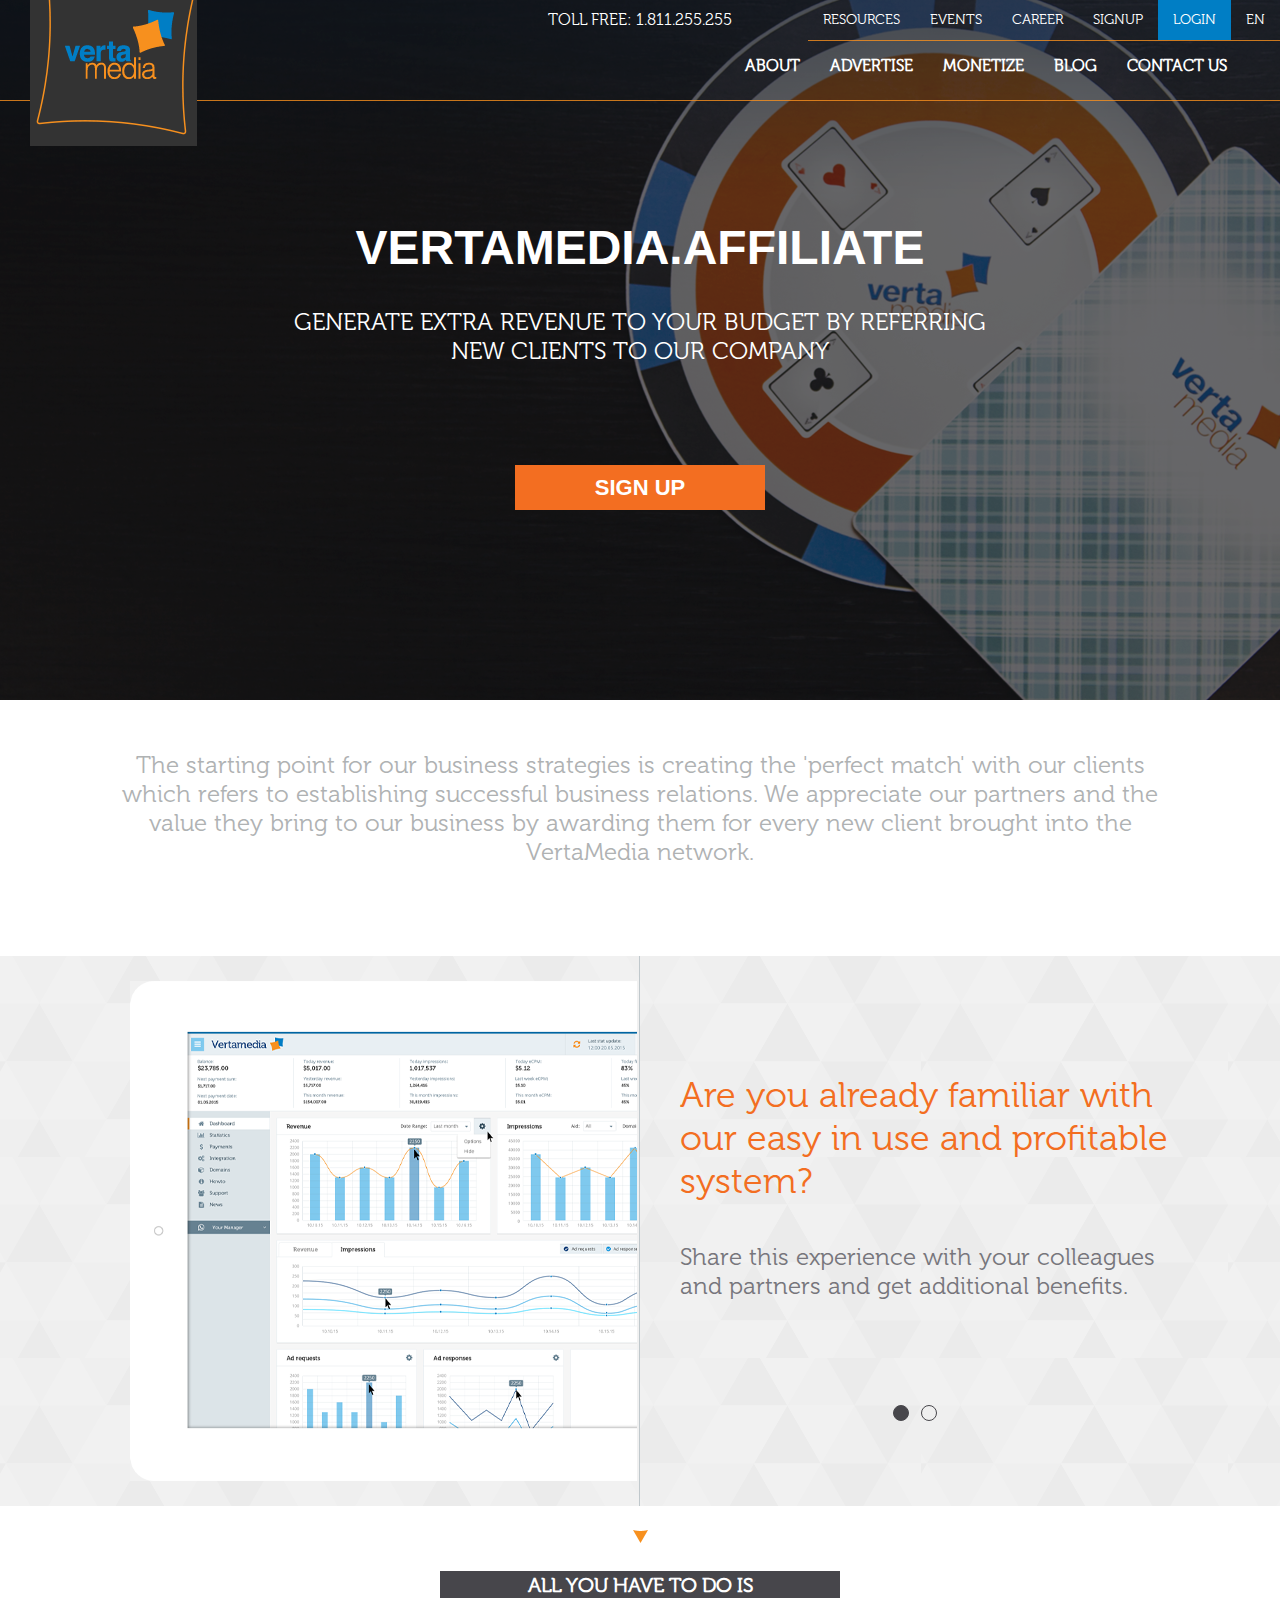
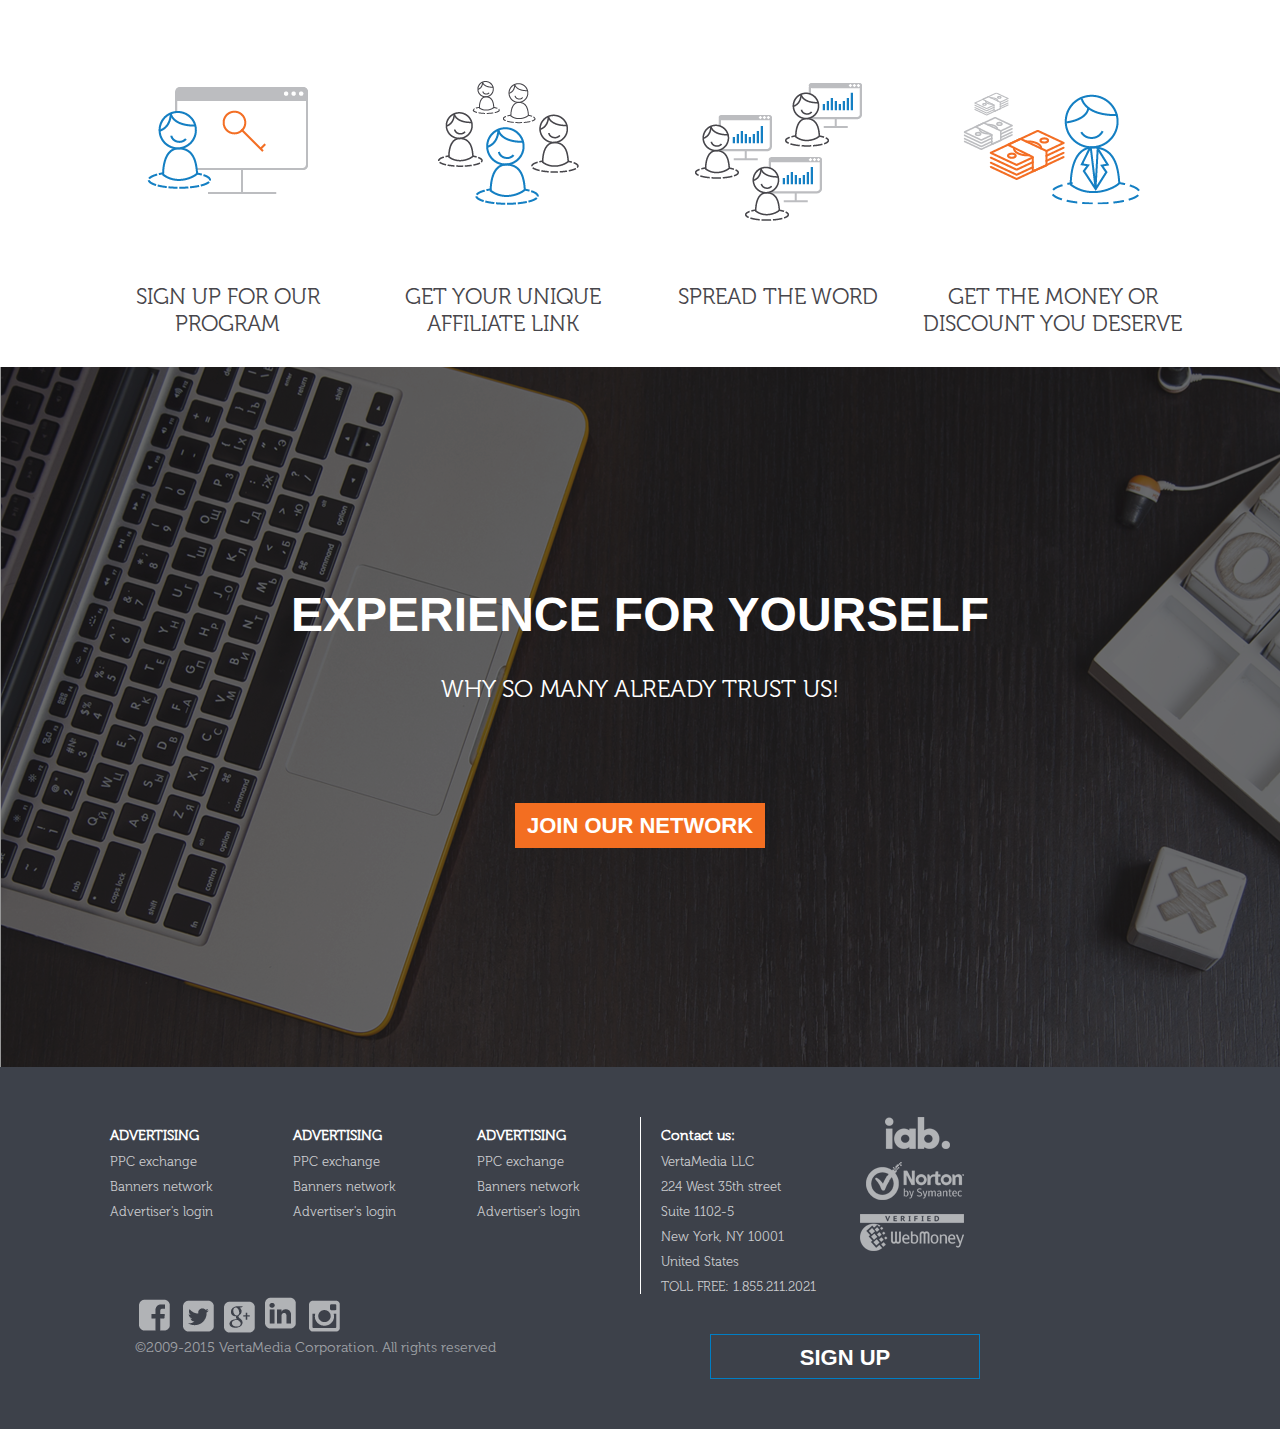
<file: VERTAMEDIA/index.html>
<!DOCTYPE html>
<html>
<head lang="en">
    <meta charset="UTF-8">
    <meta name="viewport" content="width=device-width, initial-scale=1.0, maximum-scale=1.0, user-scalabl-1">
    <Link rel="stylesheet" href="main.css">
    <script src="js/min/jquery-v1.10.2.min.js" type="text/javascript"></script>
    <script src="js/min/jquery-finger-v0.1.0.min.js" type="text/javascript"></script>
    <script src="js/min/flickerplate.min.js" type="text/javascript"></script>
    <title>Verta media</title>
</head>
<body>
<section class="production">
    <div class="intro">
        <div class="mask">
            <div class="header">
                <div class="logo">
                    <img src="images/logo.png"/>
                </div>
                <span class="none">TOLL FREE: 1.811.255.255</span>
                <ul class="first">
                    <li><a href="#">RESOURCES</a></li>
                    <li><a href="#">EVENTS</a></li>
                    <li><a href="#">CAREER</a></li>
                    <li><a href="#">SIGNUP</a></li>
                    <li class="active"><a href="#">LOGIN</a></li>
                    <li><a href="#">EN</a></li>
                </ul>
                <ul class="second">
                    <li><a href="#">ABOUT</a></li>
                    <li><a href="#">ADVERTISE</a></li>
                    <li><a href="#">MONETIZE</a></li>
                    <li><a href="#">BLOG</a></li>
                    <li><a href="#">CONTACT US</a></li>
                </ul>
            </div>
            <div class="block1">
                <h1>VertaMedia.Affiliate</h1>

                <h2>Generate extra revenue to your budget by referring new clients to our company</h2>
                <a href="#contacts">
                    <button class="button-01">Sign up</button>
                </a>
            </div>
        </div>
    </div>
</section>
<section class="quote">
    <div class="my-container">
        <p class="p7">The starting point for our business strategies is creating the
            'perfect match' with our clients which refers to establishing successful business relations.
            We appreciate our partners and the value they bring to our business by awarding them for
            every new client brought into the VertaMedia network.</p>
    </div>
</section>
<section id="aboutus2">
    <div class="row">
        <div class="my-container">
            <div class="Affiliate col l6 m6 s12 center-align"></div>
            <div class=" col l6 m6 s12 center-align">
                <div class="flicker-example" data-block-text="false">
                    <ul>
                        <li>
                            <div class="flick-title">Are you already familiar with our easy in use and profitable
                                system?
                            </div>
                            <div class="flick-sub-text">Share this experience with your colleagues and partners and get
                                additional benefits.
                            </div>
                        </li>
                        <li>
                            <div class="flick-title">Are you already familiar with our easy in use and profitable
                                system?
                            </div>
                            <div class="flick-sub-text">Share this experience with your colleagues and partners and get
                                additional benefits.
                            </div>
                        </li>
                    </ul>
                </div>
            </div>
        </div>
    </div>
</section>
<section id="work">
    <div class="my-container">
        <div class="lw"></div>
        <div class="lw1">
            <p class="p10">All you have to do is</p>
        </div>
        <div class="row">
            <div class="hover col l3 m6 s12 center-align">
                <div class="icon1"><span></span></div>

                <p class="p9">Sign Up for our Program</p>
            </div>
            <div class="hover col l3 m6 s12 center-align">
                <div class="icon1"><span></span></div>
                <p class="p9">Get your unique Affiliate Link</p>
            </div>
            <div class="hover col l3 m6 s12 center-align">
                <div class="icon1"><span></span></div>
                <p class="p9">Spread the word</p>
            </div>
            <div class="hover col l3 m6 s12 center-align">
                <div class="icon1"><span></span></div>
                <p class="p9">Get the money or discount you deserve</p>
            </div>
        </div>
    </div>
</section>
<section class="production">
    <div class="intro3">
        <div class="mask">
            <div class="block2">
                <h1>Experience for yourself </h1>

                <h2>why so many already trust us!</h2>
                <a href="#contacts">
                    <button class="button-01">JOIN OUR NETWORK</button>
                </a>
            </div>
        </div>
    </div>
</section>
<section id="uslugi" style="background-color:#3d414a;">
    <div class="row">
        <div class="my-container">
            <div class=" test col l2 m6 s12 center-align">
                <div class="width">
                    <p class="title1">ADVERTISING</p>

                    <p class="saf">PPC exchange</p>

                    <p class="saf">Banners network</p>

                    <p class="saf">Advertiser's login</p>
                </div>
            </div>
            <div class="test col l2 m6 s12 center-align">

                <div class="width">
                    <p class="title1">ADVERTISING</p>

                    <p class="saf">PPC exchange</p>

                    <p class="saf">Banners network</p>

                    <p class="saf">Advertiser's login</p>
                </div>
            </div>
            <div class="test col l2 m6 s12 center-align">
                <div class="width">
                    <p class="title1">ADVERTISING</p>

                    <p class="saf">PPC exchange</p>

                    <p class="saf">Banners network</p>

                    <p class="saf">Advertiser's login</p>
                </div>
            </div>
        <div class="test1 col l2 m6 s12 center-align">
            <div class="width">
                <p class="title1">Contact us:</p>

                <p class="saf">VertaMedia LLC</p>

                <p class="saf">224 West 35th street</p>

                <p class="saf">Suite 1102-5</p>
                <p class="saf">New York, NY 10001</p>
                <p class="saf">United States</p>
                <p class="saf">TOLL FREE: 1.855.211.2021</p>
            </div>
        </div>
        <div class="test col l2 m6 s12 center-align">
            <div class="width">
                <div>
                    <img src="images/first.png">
                </div>
                <div>
                    <img src="images/second.png"></div>
                <div>
                    <img src="images/third.png"></div>
            </div>
        </div>
        <div class="img col l7 m6 s12">
            <div>
                <img src="images/cos1.png">
                <img src="images/cos2.png">
                <img src="images/cos3.png">
                <img src="images/cos4.png">
                <img src="images/cos5.png">
            </div>
            <p class="conf">©2009-2015 VertaMedia Corporation. All rights reserved</p>
        </div>
            <div class="col l8 m6 s12">
                <button class="button-02">Sign up</button>
            </div>
        </div>
    </div>
</section>
<script type="text/javascript">
    (function (w, d, n, s, t) {
        w[n] = w[n] || [];
        w[n].push(function () {
            Ya.Direct.insertInto(84098, "yandex_ad", {
                ad_format: "direct",
                type: "240x400",
                border_type: "block",
                border_radius: true,
                site_bg_color: "FFFFFF",
                header_bg_color: "FEEAC7",
                bg_color: "FFF9F0",
                border_color: "FBE5C0",
                title_color: "0000CC",
                url_color: "006600",
                text_color: "000000",
                hover_color: "0066FF",
                favicon: true,
                no_sitelinks: false
            });
        });
        t = d.getElementsByTagName("script")[0];
        s = d.createElement("script");
        s.src = "//an.yandex.ru/system/context.js";
        s.type = "text/javascript";
        s.async = true;
        t.parentNode.insertBefore(s, t);
    })(window, document, "yandex_context_callbacks");
</script>
<script>
    $(document).ready(function () {

        $('.flicker-example').flicker();
    });
</script>


</body>
</html>
</file>
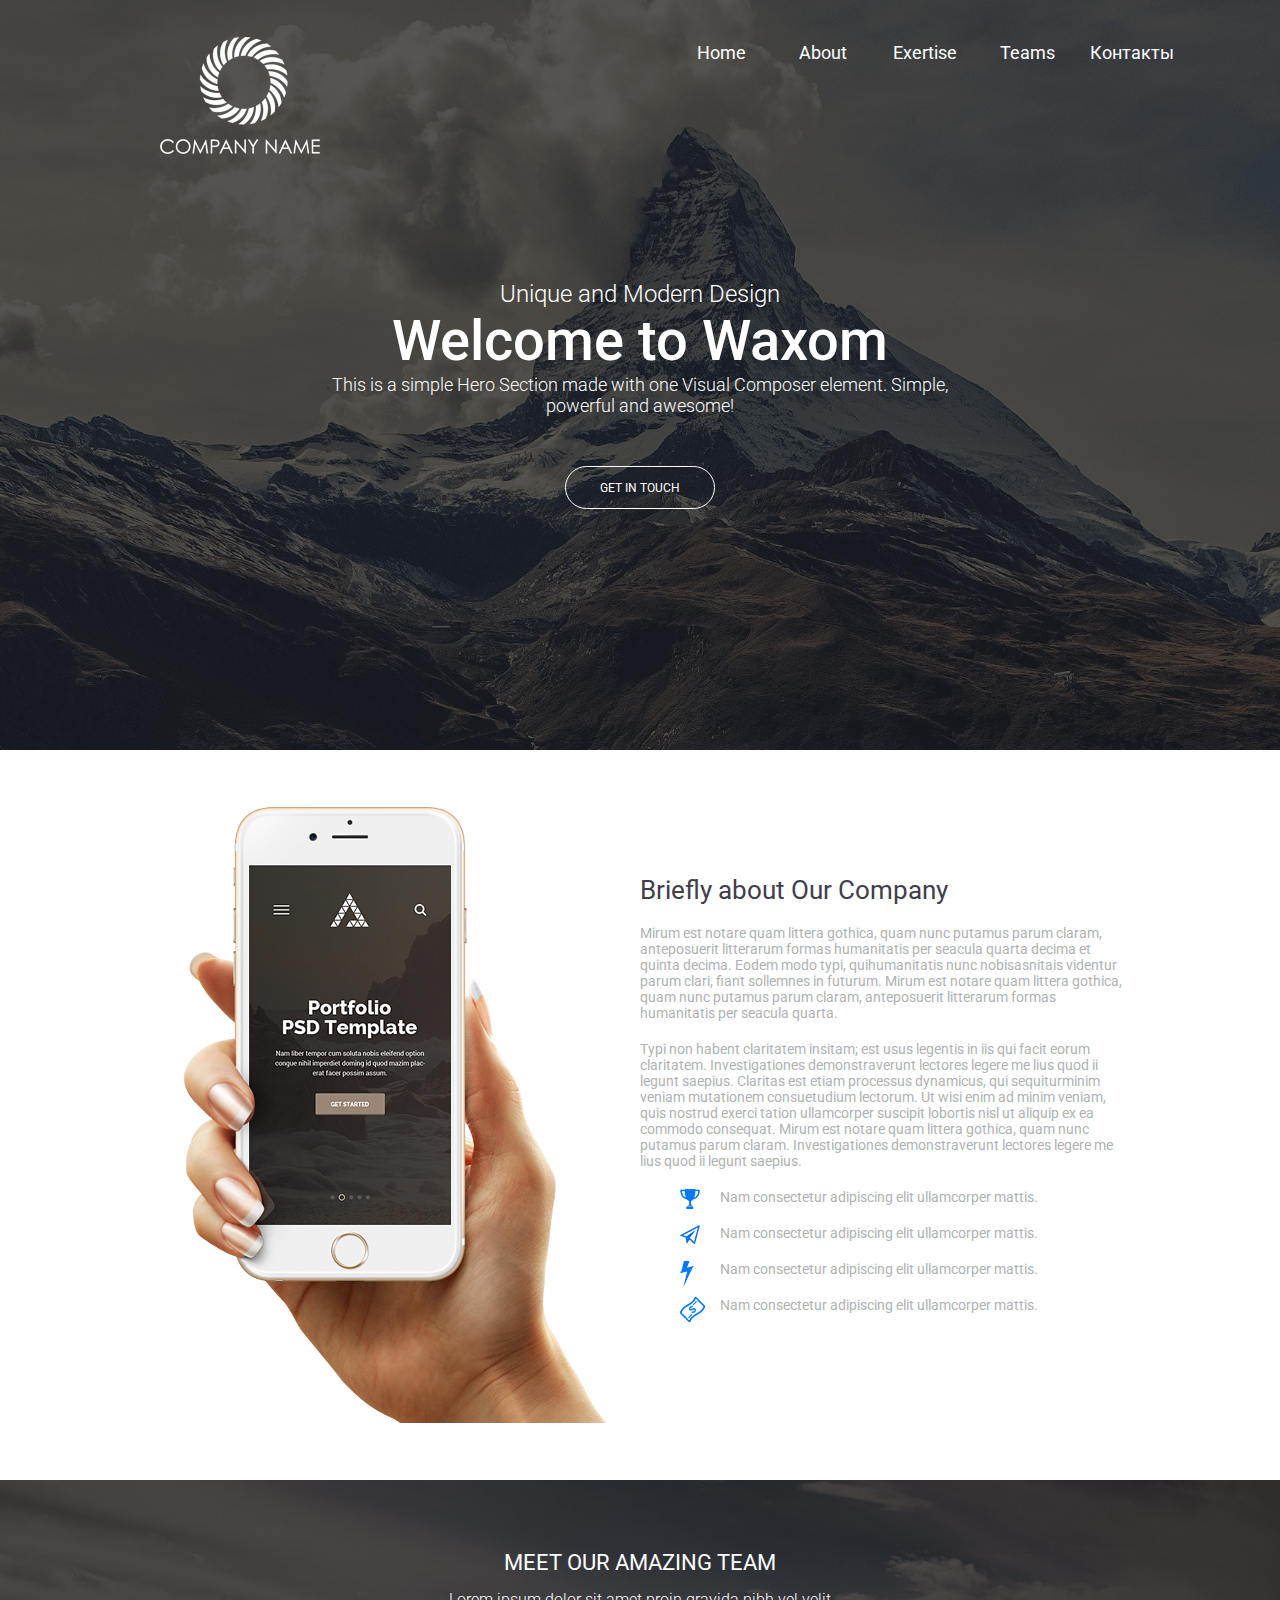
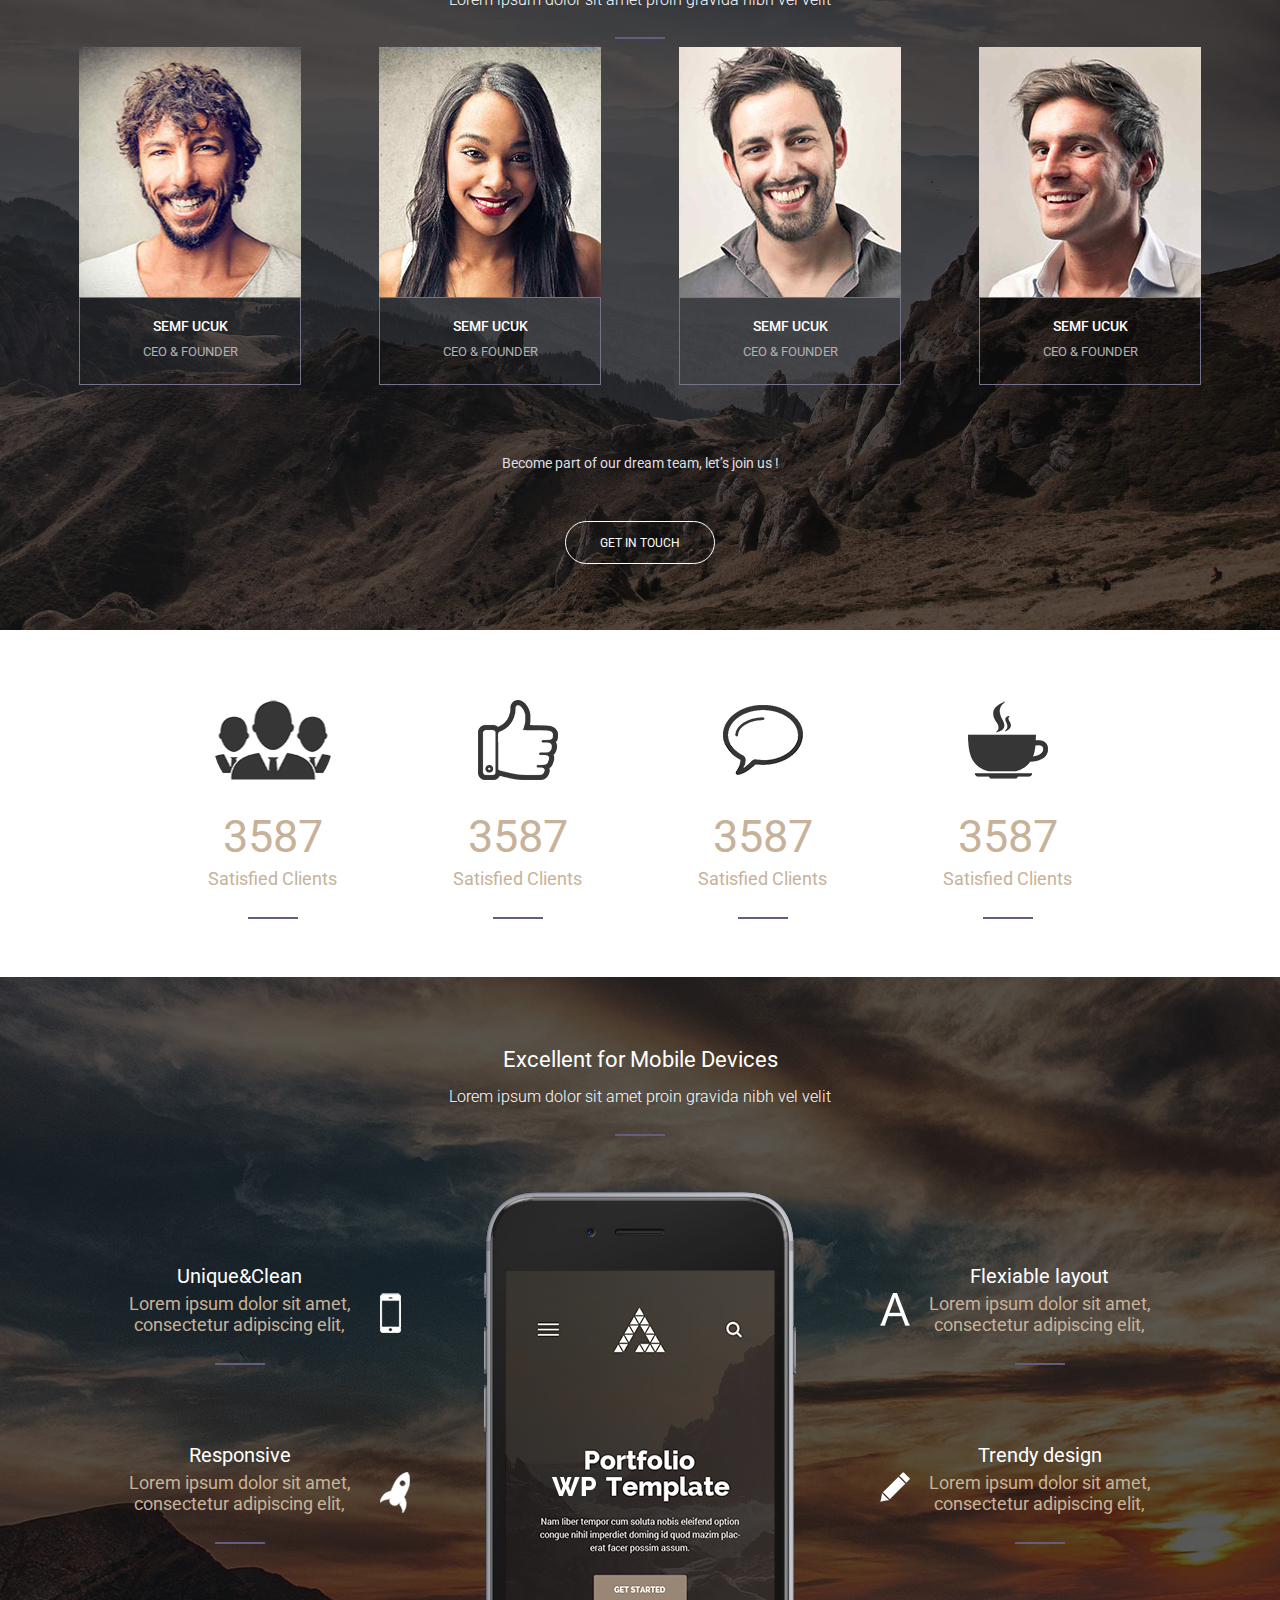
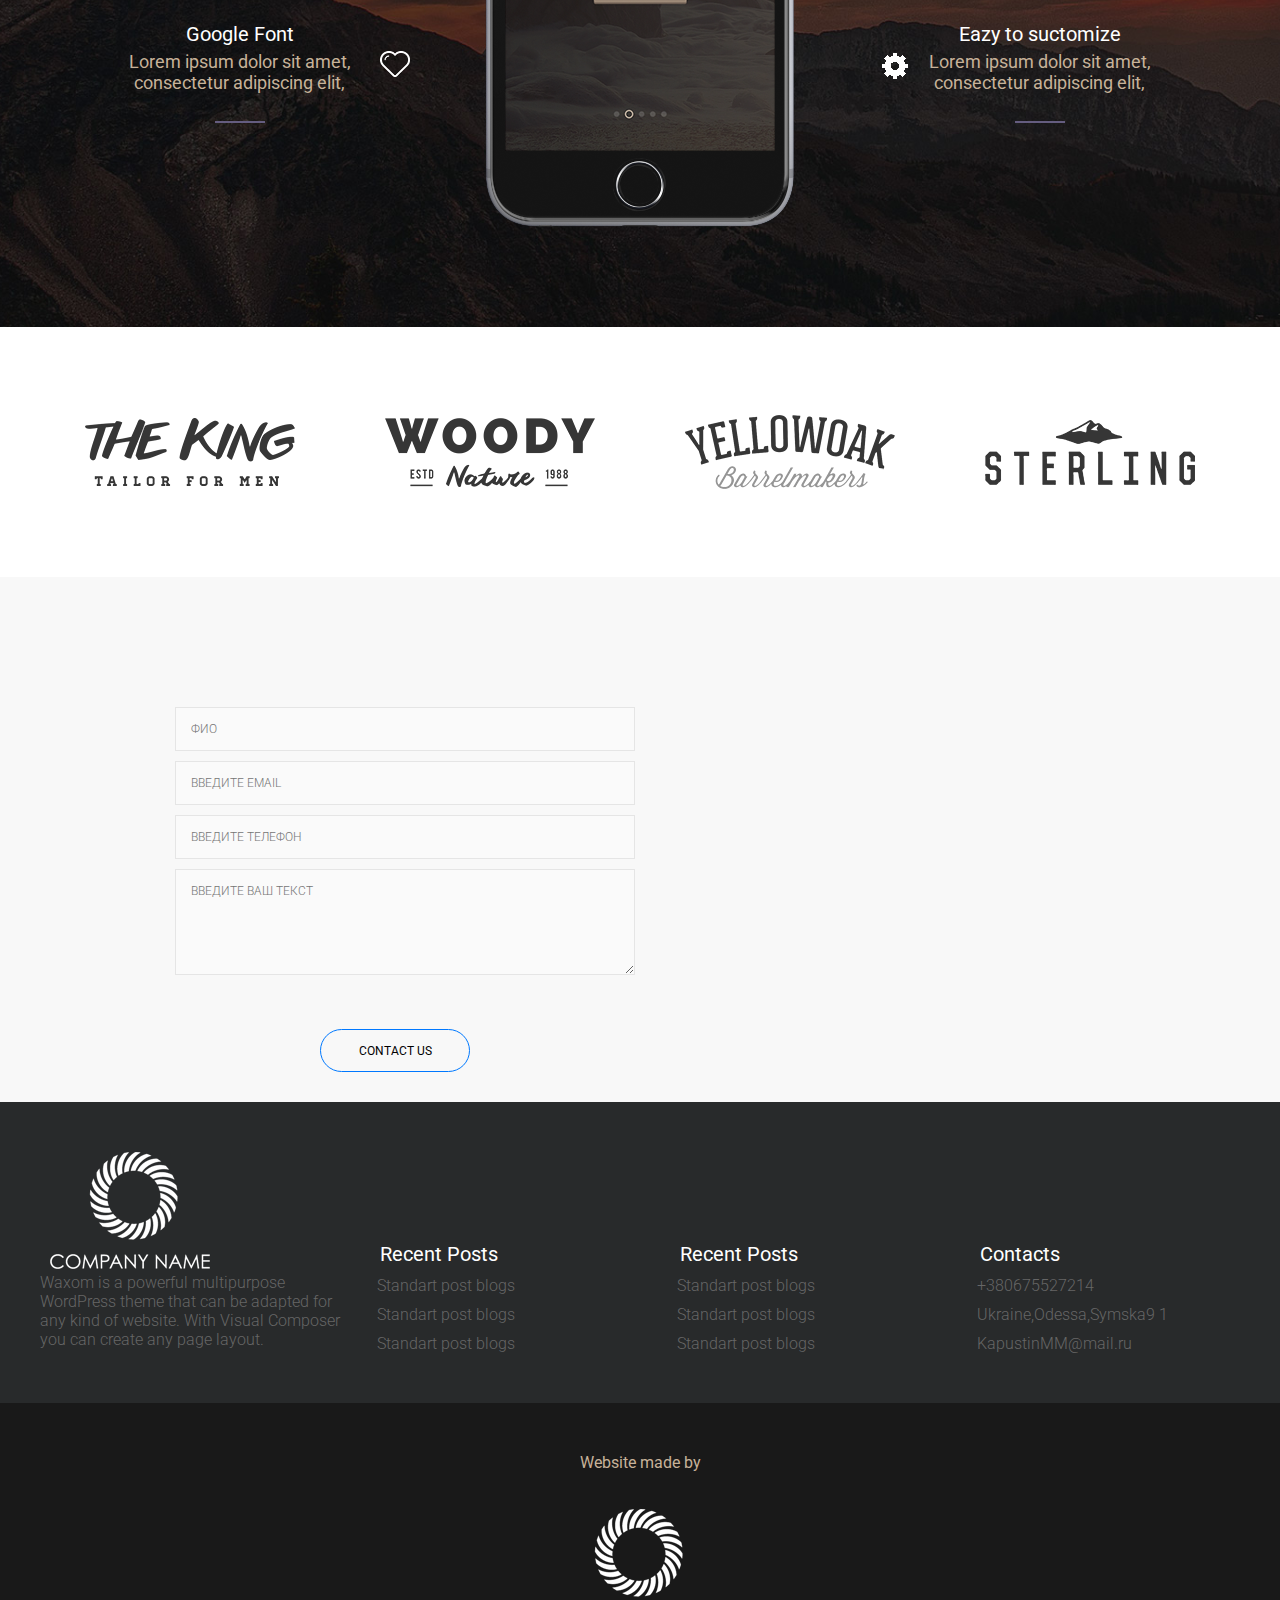
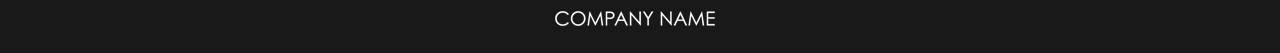
<file: Waxom/new.html>
<!DOCTYPE html>
<html lang="en" class="no-js">
<head>
    <meta charset="UTF-8"/>
    <meta http-equiv="X-UA-Compatible" content="IE=edge">
    <meta name="viewport" content="width=device-width, initial-scale=1">
    <title></title>
    <meta name="description" content=""/>
    <meta name="keywords" content=""/>
    <meta name="author" content=""/>
    <link rel="stylesheet" type="text/css" href="css.css"/>
</head>
<body class="demo-6">
<section id="aboutus2">
    <div class="row">
        <div class="bc2">
            <nav>
                <div class="background">
                    <div class="nav-wrapper">
                        <div class="logo">
                        <img  src="img/logo_dark.png">
                        </div>
                        <ul id="navbar">
                            <li><a href="#aboutus2">Home</a></li>
                            <li><a href="#uslugi">About</a></li>
                            <li><a href="#uslugi">Exertise</a></li>
                            <li><a href="#contacts">Teams</a></li>
                            <li><a href="#aboutus3">Контакты</a></li>
                        </ul>
                    </div>
                </div>
            </nav>
            <div class="slider2">
                <p class="up">Unique and Modern Design</p>

                <p class="up2">Welcome to Waxom</p>

                <p class="up3">This is a simple Hero Section made with one Visual Composer element. Simple, powerful and
                    awesome!</p>
                <button class="button-01">Get in touch</button>
            </div>
        </div>
        </div>
</section>
<section id="work">
    <div class="my-container">
        <div class="row">
            <div class="phone col l7 m6 s12 center-align"></div>
            <div class="hover1 col l7 m6 s12 center-align">
                <p class="p9">Briefly about Our Company</p>
                <p class="p10">Mirum est notare quam littera gothica, quam nunc
                    putamus parum claram, anteposuerit litterarum formas humanitatis
                    per seacula quarta decima et quinta decima. Eodem modo typi, quihumanitatis
                    nunc nobisasnitais videntur parum clari, fiant sollemnes in futurum. Mirum est notare
                    quam littera gothica, quam nunc putamus parum claram,
                    anteposuerit litterarum formas humanitatis per seacula quarta.</p>
                <p class="p10">Typi non habent claritatem insitam; est usus legentis in iis
                    qui facit eorum claritatem. Investigationes demonstraverunt lectores legere
                    me lius quod ii legunt saepius. Claritas est etiam processus dynamicus, qui
                    sequiturminim veniam mutationem consuetudium lectorum. Ut wisi enim ad minim
                    veniam, quis nostrud exerci tation ullamcorper suscipit lobortis nisl ut aliquip
                    ex ea commodo consequat. Mirum est notare quam
                    littera gothica, quam nunc putamus parum claram.
                    Investigationes demonstraverunt lectores legere me lius quod ii legunt saepius.</p>
                <p class="offers">Nam consectetur adipiscing elit ullamcorper mattis.</p>
                <p class="offers1">Nam consectetur adipiscing elit ullamcorper mattis.</p>
                <p class="offers2">Nam consectetur adipiscing elit ullamcorper mattis.</p>
                <p class="offers3">Nam consectetur adipiscing elit ullamcorper mattis.</p>
            </div>
        </div>
    </div>
</section>
<section id="aboutus2">
    <div class="row">
        <div class="intro2">
            <div class="my-container2">
                <p class="zagolok">MEET OUR AMAZING TEAM</p>

                <p class="zagolok1">Lorem ipsum dolor sit amet proin gravida nibh vel velit</p>
                <hr>
                <div class="row">
                    <div class="people col l3 m6 s12 center-align">
                        <div class="icon3"><span></span></div>
                        <div class="width">
                            <p class="p22">SEMF UCUK</p>

                            <p class="p101">CEO & FOUNDER</p>
                        </div>
                    </div>
                    <div class="people  col l3 m6 s12 center-align">
                        <div class="icon3"><span></span></div>
                        <div class="width">
                            <p class="p22">SEMF UCUK</p>

                            <p class="p101">CEO & FOUNDER</p>
                        </div>
                    </div>
                    <div class="people  col l3 m6 s12 center-align">
                        <div class="icon3"><span></span></div>
                        <div class="width">
                            <p class="p22">SEMF UCUK</p>

                            <p class="p101">CEO & FOUNDER</p>
                        </div>
                    </div>
                    <div class="people  col l3 m6 s12 center-align">
                        <div class="icon3"><span></span></div>
                        <div class="width">
                            <p class="p22">SEMF UCUK</p>

                            <p class="p101">CEO & FOUNDER</p>
                        </div>
                    </div>
                </div>
            </div>
            <p class="cena">Become part of our dream team, let’s join us ! </p>
            <button class="button-01">Get in touch</button>
        </div>
    </div>
</section>
<section id="uslugi">
            <div class="my-container">
                <div class="row">
                    <div class="test3 for col l3 m6 s12 center-align">
                        <div class="icon"><span></span></div>
                        <p class="p1">3587</p>

                        <p class="p11">Satisfied Clients</p>
                        <hr>

                    </div>
                    <div class="test3 for col l3 m6 s12 center-align">
                        <div class="icon"><span></span></div>
                        <p class="p1">3587</p>

                        <p class="p11">Satisfied Clients</p>
                        <hr>

                    </div>
                    <div class="test3 for col l3 m6 s12 center-align">
                        <div class="icon"><span></span></div>
                        <p class="p1">3587</p>

                        <p class="p11">Satisfied Clients
                        </p>
                        <hr>
                    </div>
                    <div class="test3 for col l3 m6 s12 center-align">
                        <div class="icon"><span></span></div>
                        <p class="p1">3587</p>

                        <p class="p11">Satisfied Clients

                        </p>
                        <hr>
                    </div>
                </div>
            </div>
</section>
<section id="uslugi">
    <div class="intro7">
        <div class="my-container2">
            <p class="zagolok">Excellent for
                Mobile Devices
            </p>

            <p class="zagolok1">Lorem ipsum dolor sit amet proin gravida nibh vel velit</p>
            <hr>
            <div class="row">
                <div class="test3 for col l4 m6 s12">
                    <p class="p3">Unique&Clean</p>
                    <p class="icon2">Lorem ipsum dolor sit amet, consectetur adipiscing elit,</p>
                    <hr>
                    <p class="p3">Responsive</p>
                    <p class="icon9">Lorem ipsum dolor sit amet, consectetur adipiscing elit,</p>
                    <hr>

                    <p class="p3">Google Font</p>
                    <p class="icon4">Lorem ipsum dolor sit amet, consectetur adipiscing elit,</p>
                    <hr>
                </div>
                <div class="phone2 for col l4 m6 s12 center-align"></div>
                <div class="test4 for col l4 m6 s12 center-align">
                    <p class="p2">Flexiable layout</p>
                    <p class="icon5">Lorem ipsum dolor sit amet, consectetur adipiscing elit,</p>

                    <hr>
                    <div class="height">

                        <p class="p2">Trendy design</p>
                        <p class="icon1">Lorem ipsum dolor sit amet, consectetur adipiscing elit,</p>
                        <hr>
                    </div>


                    <p class="p2">Eazy to suctomize</p>
                    <p class="icon6">Lorem ipsum dolor sit amet, consectetur adipiscing elit,</p>
                    <hr>
                </div>
            </div>
        </div>
    </div>
</section>
<section>
    <div class="my-container2">
        <div class="row">
            <div class="company for col l3 m6 s12">
                <div class="icon3"><span></span></div>
            </div>
            <div class="company for col l3 m6 s12">
                <div class="icon3"><span></span></div>
            </div>
            <div class="company for col l3 m6 s12">
                <div class="icon3"><span></span></div>
            </div>
            <div class="company for col l3 m6 s12">
                <div class="icon3"><span></span></div>
            </div>
        </div>
    </div>
</section>
<!--<section>
    <div class="intro4">
        <div class="mask">
        <p class="text2">Our Happy Customers</p>
        <div class="flicker-example" data-block-text="false">
            <ul>
                <li>
                        <div class="slider">
                            <div class="text3">"lrem ipsum dolor sit amet, consectetur adipiscing elit, sed do eiusmod
                                tempor incididunt ut labore et dolore magna aliqua. Ut enim ad minim veniam, quis
                                nostrud exercitation ullamco laboris nisi ut aliquip ex ea commodo consequat. Duis aute
                                irure dolor in reprehenderit in voluptate velit esse cillum dolore eu fugiat nulla
                                pariatur.
                                Excepteur sint occaecat cupidatat non proident, sunt in culpa qui officia deserunt
                                mollit anim id est laborum."
                            </div>
                            <div class="flick-title">Samata Smith</div>
                            <div class="company">GOOGLE</div>
                        </div>
                </li>
                <li>
                        <div class="slider">
                            <div class="text3">"Lorem ipsum dolor sit amet, consectetur adipiscing elit, sed do eiusmod
                                tempor incididunt ut labore et dolore magna aliqua. Ut enim ad minim veniam, quis
                                nostrud exercitation ullamco laboris nisi ut aliquip ex ea commodo consequat. Duis aute
                                irure dolor in reprehenderit in voluptate velit esse cillum dolore eu fugiat nulla
                                pariatur. Excepteur sint occaecat cupidatat non proident, sunt in culpa qui officia
                                deserunt mollit anim id est laborum."
                            </div>
                            <div class="flick-title">Samata Smith</div>
                            <div class="company">GOOGLE</div>
                        </div>
                </li>
                <li>
                    <div class="slider">
                        <div class="text3">"Lorem ipsum dolor sit amet, consectetur adipiscing elit, sed do eiusmod
                            tempor incididunt ut labore et dolore magna aliqua. Ut enim ad minim veniam, quis
                            nostrud exercitation ullamco laboris nisi ut aliquip ex ea commodo consequat. Duis aute
                            irure dolor in reprehenderit in voluptate velit esse cillum dolore eu fugiat nulla
                            pariatur. Excepteur sint occaecat cupidatat non proident, sunt in culpa qui officia
                            deserunt mollit anim id est laborum."
                        </div>
                        <div class="flick-title">Samata Smith</div>
                        <div class="company">GOOGLE</div>
                    </div>
                </li>
            </ul>
        </div>
        </div>
    </div>
</section>
<section>-->
<section class="forma">
    <div class="my-container">
        <div class="row">
            <div class="  col l6 m6 s12 center-align">
                <div class="my-form">
                    <div class="form_result"></div>
                    <form id="submitForm" method="POST">
                        <!--<form id="application" action="application.php" method="POST" name="application">-->
                        <input id="name_form" value="" type="text" name="name" pattern="^[а-яА-ЯёЁa-zA-Z]+$"
                               placeholder="ФИО" maxlength="20" required="">
                        <input id="email_form" value="" type="email" name="email" placeholder="Введите email"
                               required="">
                        <input id="phone_form" value="" type="text" name="phone" placeholder="Введите телефон"
                               maxlength="20" required="">
                        <textarea id="text_form" placeholder="Введите ваш текст"></textarea>
                        <input type="submit" name="submit" class="submit button-02" value="Contact us"/>
                    </form>
                </div>
            </div>
            <div class="map col l6 m6 s12">
                <script type="text/javascript" charset="utf-8" src="https://api-maps.yandex.ru/services/constructor/1.0/js/?sid=h6CnOkcq64a0YSrH1OEZfT_cQZDXF1zO&width=439&height=350&lang=ru_UA&sourceType=constructor"></script>
            </div>
        </div>
    </div>
</section>
<section id="uslugi" style="background-color:#282a2b;">
            <div class="my-container2">
                <div class="row">
                    <div class="test3 for col l3 m6 s12 center-align">
                        <img src="img/logo_dark.png">
                        <p class="bottom">Waxom is a powerful multipurpose
                            WordPress theme that can be adapted for any kind of website.
                            With Visual Composer you can create any page layout.</p>
                    </div>
                    <div class="test3 for col l3 m6 s12 center-align">

                        <p class="top">Recent Posts</p>
                        <p class="bottom1">
                            Standart post blogs
                        </p>
                            <p class="bottom1">
                                Standart post blogs
                            </p>
                            <p class="bottom1">
                                Standart post blogs
                            </p>
                    </div>
                    <div class="test3 for col l3 m6 s12 center-align">

                            <p class="top">Recent Posts</p>
                            <p class="bottom1">
                                Standart post blogs
                            </p>
                            <p class="bottom1">
                                Standart post blogs
                            </p>
                            <p class="bottom1">
                                Standart post blogs
                            </p>
                    </div>
                    <div class="test3 for col l3 m6 s12 center-align">
                            <p class="top">Contacts</p>
                            <p class="bottom1">
                                +380675527214
                            </p>
                            <p class="bottom1">
                                Ukraine,Odessa,Symska9 1
                            </p>
                            <p class="bottom1">
                                KapustinMM@mail.ru
                            </p>
                    </div>
                </div>
            </div>
</section>
<section class="footer1" style="height:250px;">
    <div class="my-container">
        <p>Website made by</p>
        <div class="logo">
            <img src="img/logo_dark.png">
        </div>
    </div>
</section>
</body>
<script src="js/min/jquery-v1.10.2.min.js" type="text/javascript"></script>
<script src="js/min/jquery-finger-v0.1.0.min.js" type="text/javascript"></script>
<script src="js/min/flickerplate.min.js" type="text/javascript"></script>

<!--Execute flickerplate-->
<script>
    $(document).ready(function () {

        $('.flicker-example').flicker();
    });
</script>

</html>
</file>
<file: first_web_site/123.css>
section.top{
    background:#0d47a1;
    border-bottom:1px solid #ffffff;
}

.row {
    margin:0;
}
.top span, .top span a{
    color:#f2f2f2;
    font:400 14px "Roboto",sans-serif;
    line-height:23px;
}
.top .tel {
    padding-right:17px;
    background: url('Телефон.png') 0 0 no-repeat;
    padding-left:18px;
}
.top .mail {
    background:url('Почта.png') 0 2px no-repeat;
    padding-left:22px;
    background-size:16px;
}
ul {
    display: block;
    margin: 0;
    padding: 0;
    list-style: none;
}
ul:after {
    display: block;
    content: ' ';
    clear: both;
    float: none;
}
ul.menu > li {
    float: left;
    position: relative;
}
ul.menu > li > a {
    display: block;
    padding: 10px;
    background-color: white;
    text-decoration: none;
}
ul.menu > li > a:hover {
    background-color: gainsboro;
}
ul.submenu {
    display: none;
    position: absolute;
    width: 120px;
    top: 37px;
    left: 0;
    background-color: white;
    border: 1px solid white;
}
ul.submenu > li {
    display: block;
}
ul.submenu > li > a {
    display: block;
    padding: 10px;
    color: white;
    text-decoration: none;
}
ul.submenu > li > a:hover {
    text-decoration: underline;
    float:none;
}
ul.menu > li:hover > ul.submenu {
    display: block;
    z-index:999;
    top:58px;
    position:absolute;
    background-color:white;
    border:1px solid gainsboro;
    width:100%;
}
.li.parent .submenu li a{
    float:none;
}
nav ul li a {
    color: #000;
    font: 400 15px "Roboto", sans-serif;
    padding:25px 8px 38px;
}
.button:hover {
    animation-name: rotate;
    animation-duration:2s;
}
.MXM{
    background-color:#969c9d;
    min-width: 100%;
    position: absolute;
    margin-top:180px;
    height:160px;
    width:100%;
    color: #fff;
    bottom: 0; left: 0;
    /* opacity: 0; */
    background: rgba(255,255,255,0.5);

}



@keyframes rotate{
    0% {
        /*transform: rotate(0deg);}*/
        background:red;}
    25%{
        background:orange;
    }
    50%{
        background:blue;
    }
    75%{
        background:purple;
    }
100% {
    /*transform: rotate(360deg);*/
    opacity:0;

}
}

.item.col{
    padding:0 5px;
}
.blocks .item:first-child .icon span{
    background-image: url('images/icon1.png');
}
.blocks .item:nth-child(2) .icon span{
    background-image: url('images/icon1.png');
}
.blocks .item:nth-child(3) .icon span:first-child{
    background-image: url('images/icon1.png');
}
.blocks .item:nth-child(4) .icon span:first-child{
    background-image: url('images/icon1.png');
}

.icon span{
    /*padding:0 37px;*/
    display:block;
    background: #d7e1ed;
    height:220px;
    /*width:100%;*/
    width:75.5%;
    background-repeat:no-repeat;
    background-position-x: 50%;
    background-position-y: 50%;
    margin:0 auto;
}
.production{
    border-top:1px solid #b3c0c7;
    border-bottom:1px solid #b3c0c7;
    margin-top:1px;
    background: #eceff1;
}
h3{
    font-size:36px;
    color:#3a3a50;
    margin: 25px 0 0;
    line-height: 61px;

}
.h5{
    color:#3e3e3e;
    line-height:24px;
    font-size: 24px;
    margin:30px 0 0;
}

p{
    margin:0;
    font-size:14px ;
    color:#b1bac4;
    line-height: 21px;
}
.readmore{
    display:block;
    color:#455a64;
    font-size:14px;
    text-transform:uppercase;
    margin:18px auto 43px;
    padding:5px 0 4px;
    width:125px;
    background:#fff;
    border-radius:4px;
}
.production .item p{
    min-height:105px;
}
.production .item:hover .icon span{
    background-color:#cfd8dc;
}
.production .item:hover h5{
    color:#dd2c00;
}
.production .item:hover .readmore{
    color:#dd2c00;
}
.number{
    width:26.5%;
}
.number .inner{
    display:block;
    height:100%;
    width:100%;
    border:1px solid #90a4ae;
    border-radius:50%;
    text-align:center;
    color:#97a8b3;
    font:48px Roboto,sans-serif;
    padding:25px 0;
}
.number .parent{
    display:block;
    width:119px;
    height:118px;
    border:2px solid #90a4ae;
    margin:0 auto;
    border-radius:50%;
    padding:1px;

}
.service{
    border-bottom:1px solid;
    padding-bottom:34px;
}
.nextpage{
    font:400 14px "Roboto",sans-serif;
    color:#455a64;
}
span{
    padding-left:19px;
}
h4{
    font:400 36px "Roboto",sans-serif;
    margin: 20px  30px;
}
.caption{
   clear:both;
}
.title{
    text-indent:0;
    font:400 20px "Roboto",sans-serif;
    color:#37474f;
}
.footer{
    background-color:#0d47a1;
    height:31px;
}
.tool{
    margin-bottom:15px;
}

.service .tool :hover .title{
    color:#dd2c00;
}
.service .tool :hover .nextpage{
    color:#dd2c00;
}
.service .tool :hover .inner {
    color:#dd2c00;
}
.service .tool :hover .parent {
    border:#dd2c00 double;
}
.service.col .left + a{
    display:block;
    clear:both;
    text-align:left;
    padding-right:26.5%;

}
.service.col .right + a{
    display:block;
    clear:both;
    text-align:right;
    padding-left:26.5%;
}
.second menu{
    background-color:#ffffff;
    border-bottom:#e6ecf5;
    border-bottom:1px solid;
}
.item2{
    margin-left:0;
}
.menu{
    display:block;
    color:#455a64;
    margin-top:5px;
    background:#fff;
    clear:right;
}
.Composition:hover{
    color:#ff3c00;

}

.title2{
    font:100px "Roboto",sans-serif;
    clear:both;
    z-index:999;
    color:#ffffff;
    text-align:center;
    margin-top:0;

}
.image1{
    position:relative;
}
.title3{
    text-align:center;
    font:24px "Roboto",sans-serif;
    z-index:2;
    color:#dee5ed;
    margin-top:0;
}
.title4{
    font:14px "Roboto",sans-serif;
    text-align:center;
    z-index:999;
    color:#d5dde5;
    margin-top:0;
}
.title5{
    z-index:999;
    font:36px "Roboto",sans-serif;
    color:#ffffff;
    text-align:center;
    margin-top:0;
    position:absolute;
    width:100%;
}




.picture2{
    height: 400px;
    width: 100%;
    background-position: center;
    margin-top:0;
    position:relative;
}
.power{
    z-index:1;
    position:relative;
    display: table;
}


.h10{
    padding-top:30px;
    font:400 18px "Roboto",sans-serif;
    color:#37474f;
}
.Composition{
    margin-top:10px;
    text-align:left;
    font:14px "Roboto",sans-serif;
    color:#455a64;
}
.address{
    background: url('address.png') 0 0 no-repeat;
    padding-left:18px;
    margin-top:10px;
    text-align:left;
    font:14px "Roboto",sans-serif;
    color:#455a64;
}
.phone{
    background: url('phone.png') 0 0 no-repeat;
    padding-left:18px;
    margin-top:10px;
    text-align:left;
    font:14px "Roboto",sans-serif;
    color:#455a64;
}

.mail2{
    background: url('mail2.png') 0 0 no-repeat;
    padding-left:18px;
    margin-top:20px;
    text-align:left;
    font:14px "Roboto",sans-serif;
    color:#455a64;
}
.information{
    display:none;
    color:#455a64;
    font-size:14px;
    text-transform:uppercase;
    margin:18px auto 43px;
    padding:5px 0 4px;
    width:125px;
    background:#fff;
    border-radius:4px;
}
.content{
    width:73.5%;
}


@media screen and (max-width:1100px){
    .icon span{
    width:100%;
}
    .production .item h5{
        min-height:48px;
    }
    p{
        font-size:16px;
    }
    .readmore{
        padding:10px 0;
        font-size:16px;
    }
    .production .item p{
        min-height:170px;}
}
@media screen and (max-width:993px) and (min-width:600px){
    .icon span{
        width:70%;
    }

    .production h5{
        font-size:28px;
    }
    p{
        font-size:18px;
        line-height: 1.5;
    }
    .number ,.content{
        float:right!important;
    }
    .content a{
        text-align:left!important;
    }
    .service .col .number + a{
        text-align:left;
        padding-left:26.5%;
    }
    .about{
        min-height:auto;
    }
    .title2{
        font:50px "Roboto",sans-serif;
        clear:both;
        z-index:999;
        color:#ffffff;
        text-align:center;

    }
    .title3{
        text-align:left;
        font:12px "Roboto",sans-serif;
        z-index:2;
        color:#dee5ed;
    }
    .title4{
        font:14px "Roboto",sans-serif;
        margin-left:38px;
        text-align:center;
        z-index:999;
        color:#d5dde5;
    }
    .title5{
        z-index:999;
        font:18px "Roboto",sans-serif;
        color:#ffffff;
        text-align:center;
    }
    .power{
        width: 16.66667%;
        text-align:center;
        display:inline;

    }
}
.production h3{
    margin-bottom:20px;}
@media screen and (max-width:600px){
    h3{
        line-height:inherit;
    }
    .production .item p{
        min-height:inherit;
    }
}
@media screen and (max-width:320px){
    .production h3{
        margin-bottom:20px;
        font-size:32px;
        line-height:1,1;
    }
}
@media screen and (max-width:600px){
    .content, .number{
        width:100%;
        text-align:center;
    }
    .tool.col{
        position:relative;
        padding-top:119px;
    }
    .number{
        position:absolute;
        top:0;
    }
}
@media screen and (max-width:600px) and (min-width:322px) {
    .logo{
        text-align:center;
    }
}
</file>
<file: hungarya/123.css>
section.top{
    background:#0d47a1;
    border-bottom:1px solid #ffffff;
}

.row {
    margin:0;
}
.top span, .top span a{
    color:#f2f2f2;
    font:400 14px "Roboto",sans-serif;
    line-height:23px;
}
.top .tel {
    padding-right:17px;
    background: url('Телефон.png') 0 0 no-repeat;
    padding-left:18px;
}
.top .mail {
    background:url('Почта.png') 0 2px no-repeat;
    padding-left:22px;
    background-size:16px;
}
ul {
    display: block;
    margin: 0;
    padding: 0;
    list-style: none;
}
ul:after {
    display: block;
    content: ' ';
    clear: both;
    float: none;
}
ul.menu > li {
    float: left;
    position: relative;
}
ul.menu > li > a {
    display: block;
    padding: 10px;
    background-color: white;
    text-decoration: none;
}
ul.menu > li > a:hover {
    background-color: gainsboro;
}
ul.submenu {
    display: none;
    position: absolute;
    width: 120px;
    top: 37px;
    left: 0;
    background-color: white;
    border: 1px solid white;
}
ul.submenu > li {
    display: block;
}
ul.submenu > li > a {
    display: block;
    padding: 10px;
    color: white;
    text-decoration: none;
}
ul.submenu > li > a:hover {
    text-decoration: underline;
    float:none;
}
ul.menu > li:hover > ul.submenu {
    display: block;
    z-index:999;
    top:58px;
    position:absolute;
    background-color:white;
    border:1px solid gainsboro;
    width:100%;
}
.li.parent .submenu li a{
    float:none;
}
nav ul li a {
    color: #000;
    font: 400 15px "Roboto", sans-serif;
    padding:25px 8px 38px;
}
.button:hover {
    animation-name: rotate;
    animation-duration:2s;
}
.MXM{
    background-color:#969c9d;
    min-width: 100%;
    position: absolute;
    margin-top:180px;
    height:160px;
    width:100%;
    margin-left:-213px;
    margin-right:-100px;
    color: #fff;
    bottom: 0; left: 0;
    /* opacity: 0; */
    background: rgba(255,255,255,0.5);

}



@keyframes rotate{
    0% {
        /*transform: rotate(0deg);}*/
        background:red;}
    25%{
        background:orange;
    }
    50%{
        background:blue;
    }
    75%{
        background:purple;
    }
100% {
    /*transform: rotate(360deg);*/
    opacity:0;

}
}

.item.col{
    padding:0 5px;
}
.blocks .item:first-child .icon span{
    background-image: url('images/icon1.png');
}
.blocks .item:nth-child(2) .icon span{
    background-image: url('images/icon1.png');
}
.blocks .item:nth-child(3) .icon span:first-child{
    background-image: url('images/icon1.png');
}
.blocks .item:nth-child(4) .icon span:first-child{
    background-image: url('images/icon1.png');
}

.icon span{
    /*padding:0 37px;*/
    display:block;
    background: #d7e1ed;
    height:220px;
    /*width:100%;*/
    width:75.5%;
    background-repeat:no-repeat;
    background-position-x: 50%;
    background-position-y: 50%;
    margin:0 auto;
}
.production{
    border-top:1px solid #b3c0c7;
    border-bottom:1px solid #b3c0c7;
    margin-top:1px;
    background: #eceff1;
}
h3{
    font-size:36px;
    color:#3a3a50;
    margin: 25px 0 0;
    line-height: 61px;

}
.h5{
    color:#3e3e3e;
    line-height:24px;
    font-size: 24px;
    margin:30px 0 0;
}

p{
    margin:0;
    font-size:14px ;
    color:#b1bac4;
    line-height: 21px;
}
.readmore{
    display:block;
    color:#455a64;
    font-size:14px;
    text-transform:uppercase;
    margin:18px auto 43px;
    padding:5px 0 4px;
    width:125px;
    background:#fff;
    border-radius:4px;
}
.production .item p{
    min-height:105px;
}
.production .item:hover .icon span{
    background-color:#cfd8dc;
}
.production .item:hover h5{
    color:#dd2c00;
}
.production .item:hover .readmore{
    color:#dd2c00;
}
.number{
    width:26.5%;
}
.number .inner{
    display:block;
    height:100%;
    width:100%;
    border:1px solid #90a4ae;
    border-radius:50%;
    text-align:center;
    color:#97a8b3;
    font:48px Roboto,sans-serif;
    padding:25px 0;
}
.number .parent{
    display:block;
    width:119px;
    height:118px;
    border:2px solid #90a4ae;
    margin:0 auto;
    border-radius:50%;
    padding:1px;

}
.service{
    border-bottom:1px solid;
    padding-bottom:34px;
}
.nextpage{
    font:400 14px "Roboto",sans-serif;
    color:#455a64;
}
span{
    padding-left:19px;
}
h4{
    font:400 36px "Roboto",sans-serif;
    margin: 20px 0 30px;
}
.caption{
   clear:both;
}
.title{
    text-indent:0;
    font:400 20px "Roboto",sans-serif;
    color:#37474f;
}
.footer{
    background-color:#0d47a1;
    height:31px;
}
.tool{
    margin-bottom:15px;
}

.service .tool :hover .title{
    color:#dd2c00;
}
.service .tool :hover .nextpage{
    color:#dd2c00;
}
.service .tool :hover .inner {
    color:#dd2c00;
}
.service .tool :hover .parent {
    border:#dd2c00 double;
}
.service.col .left + a{
    display:block;
    clear:both;
    text-align:left;
    padding-right:26.5%;

}
.service.col .right + a{
    display:block;
    clear:both;
    text-align:right;
    padding-left:26.5%;
}
.second menu{
    background-color:#ffffff;
    border-bottom:#e6ecf5;
    border-bottom:1px solid;
}
.item2{
    margin-left:0;
}
.menu{
    display:block;
    color:#455a64;
    margin-top:5px;
    background:#fff;
    clear:right;
}
.Composition:hover{
    color:#ff3c00;

}

.title2{
    font:100px "Roboto",sans-serif;
    clear:both;
    z-index:999;
    color:#ffffff;
    text-align:center;

}
.image1{
    position:relative;
}
.title3{
    text-align:left;
    font:24px "Roboto",sans-serif;
    z-index:2;
    color:#dee5ed;
}
.title4{
    font:14px "Roboto",sans-serif;
    margin-left:38px;
    text-align:center;
    z-index:999;
    color:#d5dde5;
}
.title5{
    z-index:999;
    font:36px "Roboto",sans-serif;
    color:#ffffff;
}




.picture2{
    z-index:1;
    height: 400px;
    width: 100%;
    background-position: center;
    margin-top:-320px;
}
.power{
    z-index:1;
    position:relative;
    display: table;
}


.h10{
    padding-top:30px;
    font:400 18px "Roboto",sans-serif;
    color:#37474f;
}
.Composition{
    margin-top:10px;
    text-align:left;
    font:14px "Roboto",sans-serif;
    color:#455a64;
}
.address{
    background: url('address.png') 0 0 no-repeat;
    padding-left:18px;
    margin-top:10px;
    text-align:left;
    font:14px "Roboto",sans-serif;
    color:#455a64;
}
.phone{
    background: url('phone.png') 0 0 no-repeat;
    padding-left:18px;
    margin-top:10px;
    text-align:left;
    font:14px "Roboto",sans-serif;
    color:#455a64;
}

.mail2{
    background: url('mail2.png') 0 0 no-repeat;
    padding-left:18px;
    margin-top:20px;
    text-align:left;
    font:14px "Roboto",sans-serif;
    color:#455a64;
}
.information{
    display:none;
    color:#455a64;
    font-size:14px;
    text-transform:uppercase;
    margin:18px auto 43px;
    padding:5px 0 4px;
    width:125px;
    background:#fff;
    border-radius:4px;
}
.content{
    width:73.5%;
}


@media screen and (max-width:1100px){
    .icon span{
    width:100%;
}
    .production .item h5{
        min-height:48px;
    }
    p{
        font-size:16px;
    }
    .readmore{
        padding:10px 0;
        font-size:16px;
    }
    .production .item p{
        min-height:170px;}
}
@media screen and (max-width:993px) and (min-width:600px){
    .icon span{
        width:70%;
    }

    .production h5{
        font-size:28px;
    }
    p{
        font-size:18px;
        line-height: 1.5;
    }
    .number ,.content{
        float:right!important;
    }
    .content a{
        text-align:left!important;
    }
    .service .col .number + a{
        text-align:left;
        padding-left:26.5%;
    }
    .about{
        min-height:auto;
    }

}
.production h3{
    margin-bottom:20px;}
@media screen and (max-width:600px){
    h3{
        line-height:inherit;
    }
    .production .item p{
        min-height:inherit;
    }
}
@media screen and (max-width:320px){
    .production h3{
        margin-bottom:20px;
        font-size:32px;
        line-height:1,1;
    }
}
@media screen and (max-width:600px){
    .content, .number{
        width:100%;
        text-align:center;
    }
    .tool.col{
        position:relative;
        padding-top:119px;
    }
    .number{
        position:absolute;
        top:0;
    }
}
</file>
<file: second_web_site/main.css>
@import url(https://fonts.googleapis.com/css?family=Roboto:400,700,300italic,500&subset=latin,cyrillic);
body{overflow-x:hidden;margin:0;font-family: 'Roboto', sans-serif;}
header{position:relative; width:100%; height:100px;background-color:#282a2b;;}
.header-wrapper{position:relative; margin:0 auto; width:960px; height:100px;  overflow:hidden;}
.my-logo{position:relative; margin:0 auto; width:80px; height:80px; display:block; }
.my-logo img{position:absolute; top:8px; width:80px;  }
.mail{position:absolute;top:35px;left:0;}
.phone{position:absolute;top:25px;right:0;}
.po4ta{position:absolute;top:55px;right:33px;}
.mail{position:absolute;top:35px;left:0;}
.intro {position:relative; width:100%; height:700px; background:url(images/polygraf.jpg); background-size: cover }
.intro2 {position:relative; width:100%; height:550px; background:url(images/intro2.jpg); background-size: cover }
.intro3 {position:relative; width:100%; height:400px; background:url(images/vremena_goda_voda_pustynya_derevo_most_2880x1800.jpg); background-size: cover }
.mask {position:absolute; width:100%; height:100%; background: rgba(0, 0, 0, 0.7); }
.mask h1{font:400 60px "Roboto",sans-serif;  text-transform:uppercase;  color:#fff;text-align:center;padding-top:50px;}
.mask h2{  font:400 30px "Roboto",sans-serif;  text-transform:uppercase;  color:#fff;text-align:center;}
.block1{width:980px;margin:100px auto;border:7px solid #fff;}
.road{font:600 18px "Roboto",sans-serif;color:black;padding-bottom:20px;}
.cena{
    font:600 24px "Roboto",sans-serif;color:red;padding-bottom:30px;}

.production{
    position:relative;
}
a{text-decoration:none;}
.nav-wrapper{width:750px;margin:0 auto;}
.map{height:331px;}
.my-container{width:980px;margin:0 auto;position:relative;}
#clients{background-color:#f5f5f5;}
.clients1{background: #2f3238;}
.cover , .cover1{
    width: 0;
    height: 0;
    border-style: solid;
    border-width: 150px 480px 0 480px;
}
.cover{border-color: #f5f5f5 transparent transparent transparent;}
.cover1{border-color: #fff transparent transparent transparent;}
.header-wrapper{position:relative; margin:0 auto; width:960px; height:100px;  overflow:hidden;}
.my-logo{position:relative; margin:0 auto; width:80px; height:80px; display:block; }
.my-logo img{position:absolute; top:8px; width:80px;  }
.header-wrapper p{ font:300 18px "Roboto",sans-serif; color:#fff;}
.header-wrapper1{position:relative; margin:0 auto; width:960px; height:100px;  overflow:hidden;}
.header-wrapper1 p{ font:300 15px/1.3 "Roboto",sans-serif; color:#afb2b3;}
.copyright{position:absolute;top:35px;left:0;}
.name{position:absolute;top:35px;right:0;}
.copyright{position:absolute;top:35px;left:0;}
hr {
    margin:0 auto;
    padding-bottom:20px;
    height:40px;
    border:0;
    background:url(images/divider.png) 50% 50% no-repeat;
}
.background{
    width:100%;
    background-color:#666;
}
.hover:hover{
    background-color:#2f3238;
    color:#fff;
}
.hover{
    margin-bottom:50px;
    height:450px;
}
.hover:not(:hover) {
    -moz-transition: background-color 1.5s;
    -o-transition: background-color 1.5s;
    -webkit-transition: background-color 1.5s;
}
.test:hover{
    background-color:#2f3238;
    color:#fff;
}
.button-01{
    position:relative;
    margin:0 auto;
    display:block;
    box-sizing:border-box;
    height: 45px;
    width: 220px;

    padding:13px 10px 13px 10px;
    color:#fff;
    margin-top: 100px;
    margin-bottom:100px;
    text-align:center;
    background: transparent;

    border:1px solid #fff;
    font: 300 12px/1.3 "Roboto", sans-serif;
    text-transform:uppercase;
    text-decoration:none;
    z-index:555;
}
.button-01:hover{
    color:#000;
    background:#fff;
    border:1px solid #fff;
    text-decoration:none;
}
@keyframes rotate{
    0% {
        /*transform: rotate(0deg);}*/
        background:red;}
    25%{
        background:orange;
    }
    50%{
        background:blue;
    }
    75%{
        background:purple;
    }
100% {
    /*transform: rotate(360deg);*/
    opacity:0;

}
}
.my-container .hover:nth-child(1) .icon1 span:first-child{
    background-image: url('images/medal.png');
}
.my-container .hover:nth-child(2) .icon1 span:first-child{
    background-image: url('images/depositphotos_52710877-Court-icon.png');
}
.my-container .hover:nth-child(3) .icon1 span:first-child{
    background-image: url('images/privacy.png');
}
.my-container .test:nth-child(1) .icon span:first-child{
    background-image: url('images/1404804687_1aa_shfl_offc_icns4.png');
}
.my-container .test:nth-child(2) .icon span:first-child{
    background-image: url('images/lupa.png');
}
.my-container .test:nth-child(3) .icon span:first-child{
    background-image: url('images/serce.png');
}
.icon{
    position:relative;
}
.icon span,.icon1 span {
    /*padding:0 37px;*/
    display: block;
    /*width:100%;*/
    width: 150px;
    left:0;
    top:50%;
    position:relative;
    background-repeat: no-repeat;
    background-position-x: 50%;
    background-position-y: 50%;
    margin: 10px auto;
    height: 150px;
    border-radius: 50%;
}
.icon span{
    background-color:#f5f5f5;
}
.icon1 span{
    background-color: #fff;
}

#navbar ul{
    display: none;
    background-color: #f90;
    position: absolute;
    top: 100%;
}
#navbar li:hover ul { display: block; }
#navbar, #navbar ul{
    margin: 0;
    padding: 0;
    list-style-type: none;
}
#navbar {
    height: 50px;
    background-color: #666;
    padding-left: 25px;
    min-width: 470px;
}
#navbar li {
    float: left;
    position: relative;
    height: 100%;
}
#navbar li a {
    display: block;
    padding: 12px;
    width: 140px;
    color: #fff;
    font:400 18px "Roboto",sans-serif;
    text-decoration: none;
    text-align: center;
}
#navbar ul li { float: none; }
#navbar li:hover { background-color: #f90; }
#navbar ul li:hover { background-color: #666; }
p{
    margin:0;
}
.footer{
    background-color:#282a2b;
    height:100px;
}

.title7{
    font:600 24px "Roboto",sans-serif;
    color:black;
    text-align:center;
    margin-top:0;
    width:100%;
    position:relative;
}
.title6{
    font:300 24px "Roboto",sans-serif;
    color:#fff;
    text-align:center;
    margin-top:0;
    width:100%;
    padding-top:50px;
}
.title7{
    padding-top:50px;
    position:relative;
}
.example{
    display:block;
    text-align:center;
    padding:30% 0;
    width:225px;
    height:150px;
    overflow:hidden;
    margin-top:20px;
    margin-bottom:30px;
}
.h1{
    font:700 63px "Roboto",sans-serif;
    text-transform:uppercase;
    color:blue;
}
.h2{
    font:700 63px "Roboto",sans-serif;
    text-transform:uppercase;
    color:blue;
}
#work{
    background-color:#f5f5f5;
}
#aboutus{position:relative; width:100%; height:900px;}
.production{position:relative; width:100%;}
#aboutus1{
    position:relative;
    height:680px;
}
#aboutus2{
    position:relative;
}
.ways{
    font:500 15px "Roboto",sans-serif;
    color:#577279;
    padding-top:10px;
    padding-bottom:20px;
}
.p5{
    font:300 15px "Roboto",sans-serif;
    color:#afb2b3;
    margin-bottom:40px;
    padding-top:10px;
}
.p7{
    font:400 20px "Roboto",sans-serif;
    color:#fff;
    margin-bottom:40px;
    padding-top:10px;
}
.numbers{
    font:700 60px "Roboto",sans-serif;
    color:#fff;
    padding-bottom:10px;
    padding-top:20px;
}
.p6{
    padding-top:15px;
    padding-bottom:20px;
    color:#afb2b3;
    text-align:center;
    font:300 18px "Roboto",sans-serif;
    position:relative;
}
.p9{
    font:400 18px "Roboto",sans-serif;
    text-align:center;
    padding-bottom:30px;
    padding-top:30px;
}
.p10{
    font:400 16px "Roboto",sans-serif;
    text-align:center;
    padding-bottom:30px;
    color:#afb2b3;

}
.road1{
    font:600 16px "Roboto",sans-serif;
}
.road2,.road3{
    font:600 16px "Roboto",sans-serif;
    text-align:center;
    padding-bottom:20px;
}
.my-form {
    position:relative;
    margin:50px auto 0 auto;
    width: 640px;
    font-family: 'Roboto', sans-serif;
    text-align: center;
}

/*Стили полей для ввода*/
#applicationName, #applicationEmail, #applicationTelephone {
    width: 100%;
    height: 40px;
    background: #27292e;
    margin-top: 10px;
    border: 1px solid #fff;
    text-align: left;
    font: 300 12px/1.3 "Roboto", sans-serif;
    color:#fff;
    text-transform:uppercase;
    padding-left:15px;
}

/*Стили полей при клике по ним*/
#applicationName:focus, #applicationEmail:focus, #applicationTelephone:focus {
    border: 1px solid #fff; background:#fff; color:#000;
}
.footer{position:relative; width:100%; height:60px; background-color:#282a2b;}
.copyright-container {position:relative; margin:0 auto; height: 60px; width: 940px;   }

.copyright-container p{color:#fff; font: 300 13px/1.3 "Roboto", sans-serif; padding:22px 0 0 0;}
.copyright-container span{color:#aaaeb5; }

#go-top {
    position: absolute; top:17px; right:30px;  width:25px; height:25px; z-index:3333;text-align:center;
    display: block;
    transition: all 0.4s ease 0s;
    text-decoration: none !important;
}
#go-top img{width: 25px; height:25px; transition: all 0.4s ease 0s;}
#go-top:hover {
    -moz-transform: rotate(360deg);
    -webkit-transform: rotate(360deg);
    -o-transform: rotate(360deg);
    -ms-transform: rotate(360deg);
    transform: rotate(360deg);
}
.row {
    margin-left: auto;
    margin-right: auto;
}

.row:after {
    content: "";
    display: table;
    clear: both
}

.row .col {
    float: left;
    box-sizing: border-box;
    padding: 0 0.75rem
}
.row .col.s12 {
    width: 100%;
    margin-left: 0
}
    .row .col.l3 {
        width: 25%;
    }

    .row .col.l4 {
        width: 33.33333%;
        margin-left: 0;
    }



.left-align {
    text-align: left
}

.right-align {
    text-align: right
}

.center, .center-align {
    text-align: center
}

.left {
    float: left !important
}

.right {
    float: right !important
}
.polygraf1 {
    padding: 10px; /* Поля вокруг текста */
    float: left; /* Обтекание по правому краю */
    width: 300px; /* Ширина слоя */
}
.polygraf1 img{
    padding-bottom:20px;
}
.polygraf2 {
    padding: 10px; /* Поля вокруг текста */
    width: 640px; /* Ширина слоя */
    float: left; /* Обтекание по правому краю */
}
.comandor,.comandor1{
    background-size:cover;
    width:300px;

}
@media screen and (max-width:993px) and (min-width:800px){
   .my-container{
       width:100%;
   }
    .polygraf1 {
        float: left; /* Обтекание по правому краю */
        width: 30%; /* Ширина слоя */
    }
    .polygraf1 img{
        padding-bottom:20px;
        width:90%;
}
    #aboutus{
        height:1000px;
    }
    .row .test .col.l4 {
        width: 100%;
    }
    .polygraf2 {
        width: 60%; /* Ширина слоя */
        float: left; /* Обтекание по правому краю */
    }
    .cover, .cover1{
        border-width: 100px 150px 0 150px;
        margin: 0 auto;
    }
    .example-image{
        height:100px;
        width:100px;

    }
    .block1{
        width:100%;
        border:none;
    }
    .header-wrapper{
        width:100%;
    }
    .row  .col.l3 {
        width: 50%;
    }
}
@media screen and (max-width:800px) and (min-width:300px){
    .my-container{
        width:100%;
    }
    .polygraf1 {
        float: none; /* Обтекание по правому краю */
        margin:0 auto;
    }
    .polygraf1 img{
        margin:0 auto;
    }

    .polygraf2 {
        float: none; /* Обтекание по правому краю */
        width:100%;
        height:800px;
    }
    .road{
        text-align:center;
    }
    .cover, .cover1{
        border-width: 100px 150px 0 150px;
        margin: 0 auto;
    }
    .row  .col.l3 {
        width: 50%;
    }
    #clients .example img{
        width:150px;
    }
    .comandor1{
        display:none;
    }
    .row .col.l4 {
        width: 100%;
    }
    #aboutus2{
        height:800px;
    }
    .intro2{
        height:830px;
    }
    .header-wrapper{
        width:100%;
    }
    .intro3{
        height:500px;
    }
    .mail{
        display:none;
    }
    .block1{
        width:100%;
        border:none;
    }

    .nav-wrapper{
        display:none;
    }
    .intro3,.intro2{
        background-position:center;
    }
    .copyright-container{
        width:100%;
    }
    .my-form{
        width:70%;
    }
    .footer{
        height:90px;
    }
}
@media screen and (max-width:800px) and (min-width:600px){
    #aboutus{
        height:1300px;
    }
    #aboutus1{
        height:1050px;
    }

}
@media screen and (max-width:600px) and (min-width:400px){
    #aboutus{
        height:1450px;
    }
    #aboutus1{
        height:1120px;
    }
}
@media screen and (max-width:400px) and (min-width:300px){
    #aboutus{
        height:1800px;
    }
    #aboutus1{
        height:1300px;
    }
    .row  .col.l3 {
        width: 100%;
        margin-left: 0;
    }
    #clients .example img{
        width:170px;
    }
    .footer{
        height:100px;
    }
    .intro3{
        height:600px;
    }
    .po4ta ,.phone{
        display:none;
    }
}
@media screen and (max-width:450px) and (min-width:375px){
    #aboutus{
        height:1600px;
    }
    #aboutus1{
        height:1230px;
    }
}


/*Test */
/*@media screen and (max-width:1100px){
    .icon span{
        width:100%;
    }
    .production .item h5{
        min-height:48px;
    }
    p{
        font-size:16px;
    }
    .readmore{
        padding:10px 0;
        font-size:16px;
    }
    .production .item p{
        min-height:170px;}
}
@media screen and (max-width:993px) and (min-width:600px){
    .icon span{
        width:70%;
    }

    .production h5{
        font-size:28px;
    }
    p{
        font-size:18px;
        line-height: 1.5;
    }
    .number ,.content{
        float:right!important;
    }
    .content a{
        text-align:left!important;
    }
    .service .col .number + a{
        text-align:left;
        padding-left:26.5%;
    }
    .about{
        min-height:auto;
    }
    .title2{
        font:50px "Roboto",sans-serif;
        clear:both;
        z-index:999;
        color:#ffffff;
        text-align:center;

    }
    .title3{
        text-align:left;
        font:12px "Roboto",sans-serif;
        z-index:2;
        color:#dee5ed;
    }
    .title4{
        font:14px "Roboto",sans-serif;
        margin-left:38px;
        text-align:center;
        z-index:999;
        color:#d5dde5;
    }
    .title5{
        z-index:999;
        font:18px "Roboto",sans-serif;
        color:#ffffff;
        text-align:center;
    }
    .power{
        width: 16.66667%;
        text-align:center;
        display:inline;

    }
}
.production h3{
    margin-bottom:20px;}
@media screen and (max-width:600px){
    h3{
        line-height:inherit;
    }
    .production .item p{
        min-height:inherit;
    }
}
@media screen and (max-width:320px){
    .production h3{
        margin-bottom:20px;
        font-size:32px;
        line-height:1,1;
    }
}
@media screen and (max-width:600px){
    .content, .number{
        width:100%;
        text-align:center;
    }
    .tool.col{
        position:relative;
        padding-top:119px;
    }
    .number{
        position:absolute;
        top:0;
    }
}
@media screen and (max-width:600px) and (min-width:322px) {
    .logo{
        text-align:center;
    }
}
</file>
<file: VERTAMEDIA/main.css>
@font-face {
    font-family: Museo; /* Гарнитура шрифта */
    src: url(font/Museo300-Regular.otf);
}
body{overflow-x:hidden;margin:0;font-family: 'Museo', sans-serif;}
.intro {position:relative; width:100%; height:700px; background:url(images/Affiliate-01.png); background-size: cover }
.Affiliate {position:relative; width:100%; height:550px; background:url(images/Affiliate-02.png)100% no-repeat;border-right:1px solid #c0c8cc;}

.intro3 {position:relative; width:100%; height:700px; background:url(images/Affiliate-03.png); background-size: cover }
.mask {position:absolute; width:100%; height:100%; background: rgba(0, 0, 0, 0.4); }
.mask h1{font:900 48px "Roboto",sans-serif;  text-transform:uppercase;  color:#fff;text-align:center;padding-top:70px;}
.block1{width:700px;margin:150px auto;position:relative}
.block2{margin:150px auto;position:relative}
.road{font:600 18px "Roboto",sans-serif;color:black;padding-bottom:20px;}
.conf{
    font-size:14px;
    font-weight:300;
    color:#9ea0a5;
}
a{text-decoration:none;}
.my-container{width:1100px;margin:0 auto;position:relative;}

#aboutus2{
    background:url(images/background.png)
}
.button-01{
    position:relative;
    margin:0 auto;
    display:block;
    height: 45px;
    width: 250px;
    background-color:#f36e21;

    padding:10px;
    color:#fff;
    margin-top: 100px;
    margin-bottom:100px;
    text-align:center;
    font-weight:700;
    font-size:22px;
    text-transform:uppercase;
    text-decoration:none;
    border:none;
}
.lw{
    margin:0 auto;
    background:blue;
    background: url('images/fwq.png')50% 50% no-repeat;
    height:60px;
    width:60px;
}
.lw1{
    background: url(images/p6.png) no-repeat center center;
    width:400px;
    height:37px;
    margin:0 auto;
}
.button-02{
    position:relative;
    margin-left:70px;
    height: 45px;
    width: 270px;
    border:1px solid #007ec5;
   margin-bottom:50px;
    padding:10px;
    color:#fff;
    margin-top: 40px;
    text-align:center;
    font-weight:700;
    font-size:22px;
    text-transform:uppercase;
    text-decoration:none;
    box-sizing: border-box;
    background: transparent;
}
@keyframes rotate{
    0% {
        /*transform: rotate(0deg);}*/
        background:red;}
    25%{
        background:orange;
    }
    50%{
        background:blue;
    }
    75%{
        background:purple;
    }
100% {
    /*transform: rotate(360deg);*/
    opacity:0;

}
}
.my-container .hover:nth-child(1) .icon1 span:first-child{
    background: url('images/icon1.png')50% 50% no-repeat;
}
.my-container .hover:nth-child(2) .icon1 span:first-child{
    background: url('images/icon2.png')50% 50% no-repeat;
}
.my-container .hover:nth-child(3) .icon1 span:first-child{
    background: url('images/icon3.png')50% 50% no-repeat;
}
.my-container .hover:nth-child(4) .icon1 span:first-child{
    background: url('images/icon4.png')50% 50% no-repeat;
}
.icon{
    position:relative;
}
.icon span,.icon1 span {
    display: block;
    /*width:100%;*/
    width: 200px;
    left:0;
    top:50%;
    position:relative;
    margin: 10px auto;
    height:200px;
    border-radius: 50%;
    background: 50% 50% no-repeat;
}
p{
    margin:0;
}
h2{
    text-transform:uppercase;
    color:#fff;
    font-weight:400;
    font-size:24px;
    text-align:center;
}

.p7{
    margin-bottom:40px;
    font-weight:400;
    font-size:20px;
    padding:10px 20px 0 20px;
}
.p7{
    color:#afb2b3;
    text-align:left;
    font-weight:400;

    position:relative;
}

.p7{
    padding-top:50px;
    padding-bottom:50px;
    font-size:24px;
    text-align:center;
}
.p9{
    text-align:center;
    font-weight:400;
    font-size:22px;
    padding-bottom:30px;
    text-transform:uppercase;
    color:#47464b;
}
.p10{
    font-weight:700;
    font-size:20px;
    text-align:center;
    color:#fff;
    text-transform: uppercase;
    padding-top:7px;
}
.row {
    margin-left: auto;
    margin-right: auto;
}

.row:after {
    content: "";
    display: table;
    clear: both
}

.row .col {
    float: left;
    box-sizing: border-box;
 .
}
.row .col.s12 {
    width: 100%;
    margin-left: 0
}
    .row .col.l3 {
        width: 25%;
    }
.row .col.l2 {
    width: 16.66667%;
}

    .row .col.l4 {
        width: 33.33333%;
        margin-left: 0;
    }
.row .col.l8 {
    width: 66.66667%;
    margin-left: 0; }
.row .col.l6,.row .col.l7,.row .col.l8  {
    width: 50%;
    margin-left: 0; }
.row  .col.l1 {
    width: 33.33333%;
}



.left-align {
    text-align: left
}

.right-align {
    text-align: right
}

.center, .center-align {
    text-align: center
}

.left {
    float: left !important
}

.right {
    float: right !important
}
.polygraf1 img{
    padding-bottom:20px;
}
.comandor,.comandor1{
    width:300px;
}
@media screen and (max-width:993px) and (min-width:800px){
   .my-container{
       width:100%;
   }
    .row .test .col.l4 {
        width: 100%;
    }
    .block1{
        width:100%;
    }
    .header-wrapper{
        width:100%;
    }
    .row  .col.l3 {
        width: 50%;
    }
}

@media screen and (max-width:700px) and (min-width:300px){
    .intro{
        height:770px;
    }
}
@media screen and (max-width:700px) and (min-width:300px){
    .intro{
        height:770px;
    }
    .block1{
        width:100%;
        border:none;
        padding-top:120px;
    }
}
@media screen and (max-width:800px) and (min-width:300px){
    .row .col.l6{
        width:100%;
    }
}
@media screen and (max-width:1100px) and (min-width:300px){
    .my-container{
        width:100%;
    }
    .header span {
    display:none;
    }
    .row  .col.l3 {
        width: 50%;
    }
    .phone{
        top:30px;
    }
    .block2{
        margin-top:0;
    }
    .intro3,.intro2,.intro{
        background-position:center;
    }
    .flickerplate{
        height:300px;
    }


}
@media screen and (max-width:800px) and (min-width:600px){
    .po4ta{
        left:30px;
        top:30px;
    }
    .mail{
        top:30px;
    }

}

@media screen and (max-width:500px) and (min-width:300px){
    .row  .col.l3 {
        width: 100%;
        margin-left: 0;
}
}
@media screen and (max-width:700px) and (min-width:300px){
    .row  .col.l2{
        width:50%;
        padding-top:50px;
    }
    .img{
        padding-top:50px;
    }
    .button-02{
        margin-left:0;
    }
}
@media screen and (max-width:400px) and (min-width:300px){
    .row  .col.l8{
        width:100%;
        padding-top:50px;
    }
    .img{
        padding-top:50px;
    }
    .button-02{
        margin-left:20%;
    }
    .saf,.title1{
        text-align:center;
        padding:0;
    }
}

ol, ul {
    list-style: none;
}
.title1{
    color:#fff;
    font-weight:700;
    font-size:14px;
    text-align:left;
    padding-top:10px;

    padding-left:20px;
}
.img {
    padding-left:45px;
}
.first{
    padding-top:50px;
}

.saf{
    color:#cbcccf;
    font-weight:300;
    font-size:13px;
    text-align:left;
    padding-top:10px;
    padding-left:20px;
}
.test1{
    border-left:1px solid #fff;
}
.test,.test1{
    margin-top:50px;
}
.flickerplate {
    position: relative;
    width: 100%;
    height: 500px;
    overflow: hidden
}

.flickerplate ul.flicks {
    width: 10000%;
    height: 100%;
    padding: 0px;
    margin: 0px;
    list-style: none
}

.flickerplate ul.flicks > li {
    float: left;
    width: 1%;
    height: 100%;
    display: table
}

.flickerplate ul.flicks > li .flick-inner {
    height: 100%;
    color: #77767c;
    display: table-cell;
    vertical-align: middle;
    font-size:24px;
    text-align:left;
    padding-bottom:40px;
    padding-left:20px;
}



.flickerplate ul.flicks > li .flick-title {
    padding-left:20px;
    font-size:36px;
    text-align: left;
    color:#f36e21;
    padding-bottom:40px;
}







.flickerplate .dot-navigation {
    position: absolute;
    bottom: 15px;
    width: 100%;
    text-align: center;
    z-index: 100
}

.flickerplate .dot-navigation ul {
    text-align: center;
    list-style: none;
    padding: 0px 15px
}

.flickerplate .dot-navigation ul li {
    display: inline-block;
    float: none
}

.flickerplate .dot-navigation .dot {
    width: 14px;
    height: 14px;
    margin: 0px 6px;
    border:1px solid #47464b;
    border-radius: 50%;
    -o-border-radius: 50%;
    -ms-border-radius: 50%;
    -moz-border-radius: 50%;
    -webkit-border-radius: 50%;
    -webkit-transition: background-color 0.2s ease-out;
    -moz-transition: background-color 0.2s ease-out;
    -o-transition: background-color 0.2s ease-out;
    -ms-transition: background-color 0.2s ease-out;
    transition: background-color 0.2s ease-out
}

.flickerplate .dot-navigation .dot.active {
    background-color: #47464b
}
.flickerplate.animate-transform-slide ul.flicks {
    -webkit-perspective: 1000;
    -webkit-backface-visibility: hidden;
    transform: translate3d(0%, 0px, 0px);
    -webkit-transform: translate3d(0%, 0px, 0px);
    -webkit-transition: -webkit-transform 0.6s;
    -o-transition: -o-transform 0.6s;
    -moz-transition: -moz-transform 0.6s;
    transition: transform 0.6s
}

.flickerplate.animate-transition-slide ul.flicks {
    position: relative;
    left: 0%;
    -webkit-transition: left 0.4s ease-out;
    -moz-transition: left 0.4s ease-out;
    -o-transition: left 0.4s ease-out;
    -ms-transition: left 0.4s ease-out;
    transition: left 0.4s ease-out
}

.flickerplate.animate-jquery-slide ul.flicks {
    position: relative;
    left: 0%
}

.flickerplate.animate-scroller-slide {
    padding-bottom: 0px;
    overflow: auto
}

.flickerplate.animate-scroller-slide ul.flicks {
    position: auto;
}
.flick-sub-text{
    padding-left:20px;
}
.header{float:left;width:100%;border-bottom:1px solid rgba(247,144,30,.8);height:100px;margin-bottom:42px}

.logo {float:left;background:#333;margin-left:30px;}
.main {margin:0 auto;width:1200px}
span {color:#FFF;text-align:center; line-height:40px;padding-bottom:60px;width:300px;position:absolute;left:50%;margin-left:-150px}
.first,.second {list-style:none;margin:0;padding:0;}
.first {float:right;border-bottom:1px solid rgba(247,144,30,.8);}
.first li {float:left;}
.first li a{float:left;line-height:40px;color:#fff;text-decoration:none;padding:0 15px;font-size:14px}
.first li.active a{background:#007ec5}
.first li:not(.active) a:hover{background:#ff8c15}
.second {float:right;width:550px;margin-left:100%;margin-top:-95px}
.second li {float:left;}
.second li a{float:left;line-height:30px;color:#fff;text-decoration:none;padding:0 15px;font-weight:bold}
</file>
<file: Waxom/css.css>
@import url(https://fonts.googleapis.com/css?family=Roboto:400,700,300italic,500&subset=latin,cyrillic);

body {
    overflow-x: hidden;
    margin: 0;
    font-family: 'Roboto', sans-serif;
}

header {
    position: relative;
    width: 100%;
    height: 100px;
    background-color: #282a2b;;
}

.header-wrapper {
    position: relative;
    margin: 0 auto;
    width: 960px;
    height: 100px;
    overflow: hidden;
}

.intro1 {
    position: relative;
    width: 100%;
    height: 750px;
    background: url(img/bc.png);
    background-size: cover
}

.intro2 {
    position: relative;
    width: 100%;
    height: 750px;
    background: url(img/rocks_2.jpg);
    background-size: cover
}

.intro3 {
    position: relative;
    width: 100%;
    height: 450px;
    background: url(img/desktopwallpapers.org.ua_26560.jpg);
    background-size: cover;
}
.intro7 {
    position: relative;
    width: 100%;
    height: 950px;
    background: url(img/new_mountains.jpg);
    background-size: cover;
    background-position: center;
}

.intro4 {
    position: relative;
    width: 100%;
    height: 650px;
    background: url(img/11612PtyiOWBEcDsMerAX.jpg);
    background-size: cover;
    background-position: center;
}

.intro5 {
    position: relative;
    width: 100%;
    height: 240px;
    background: url(img/water.jpg);
    background-size: cover;
    background-position: center;
}

.bc1 {
    position: relative;
    width: 100%;
    height: 650px;
    background: url(img/rocks_3.jpg);
    background-size: cover
}

.bc2 {
    position: relative;
    width: 100%;
    height: 750px;
    background: url(img/mountain2.jpg);
    background-size: cover
}

.bc3 {
    position: relative;
    width: 100%;
    height: 650px;
    background: url(img/water2.jpg);
    background-size: cover
}

.mask {
    position: absolute;
    width: 100%;
    height: 100%;
    background: rgba(0, 0, 0, 0.7);
}

.mask1 {
    position: absolute;
    width: 100%;
    height: 100%;
    background: rgba(0, 0, 0, 0.6);
}

.mask h2 {
    font: 400 30px "Roboto", sans-serif;
    text-transform: uppercase;
    color: #fff;
    text-align: center;
}

.block1 {
    width: 800px;
    margin: 150px auto;
}

.road {
    font: 600 18px "Roboto", sans-serif;
    color: black;
    padding-bottom: 20px;
}

.cena {
    font: 400 18px "Roboto", sans-serif;
    color: black;
    padding-top: 20px;
}

.my-logo {
    display: block;
    padding-top: 75px;
    padding-bottom: 20px;
    left: 0;
    position: relative;
}

.h2 {
    text-align: center;
    font-size: 14px;
    font-weight: 400;
    color: #fff;
    padding-top: 20px;
}

h1 {
    text-align: center;
    font-size: 32px;
    font-weight: 400;
    color: #fff;
}

.header-wrapper {
    position: relative;
    margin: 0 auto;
    width: 960px;
    height: 100px;
    overflow: hidden;
}

.header-wrapper p {
    font: 300 18px "Roboto", sans-serif;
    color: #fff;
}

.header-wrapper1 {
    position: relative;
    margin: 0 auto;
    width: 960px;
    height: 100px;
    overflow: hidden;
}

.header-wrapper1 p {
    font: 300 15px/1.3 "Roboto", sans-serif;
    color: #afb2b3;
}

.copyright {
    position: absolute;
    top: 35px;
    left: 0;
}

.name {
    position: absolute;
    top: 35px;
    right: 0;
}

.copyright {
    position: absolute;
    top: 35px;
    left: 0;
}

.background {
    width: 100%;
    height: 50px;
    padding-top: 30px;
    position: relative;
    z-index: 999;
}

hr {
    border: none; /* Убираем границу для браузера Firefox */
    color: #655d80; /* Цвет линии для остальных браузеров */
    background-color: #655d80; /* Цвет линии для браузера Firefox и Opera */
    height: 2px; /* Толщина линии */
    width: 50px;
}

.production {
    position: relative;
}

.zagolok1 {
    color: #fff;
    padding-top: 15px;
    font-size: 16px;
    font-weight: 300;
    text-align: center;
    padding-bottom: 20px;
}

.zagolok {
    color: #fff;
    padding-top: 70px;
    font-size: 22px;
    font-weight: 400;
    text-align: center;
}

.logo {
    position: absolute;
    padding-top: 7px;
    width:170px;
}

.phone2,.phone {
    height: 730px;
    position: relative;

}
.phone {
    background: url(img/iphone_2.png) no-repeat center;

}
.phone2 {
    background: url(img/iphone.png) no-repeat center;
}
.phone3 {
    background: url(img/Без-имени-1.jpg) no-repeat center;
    height:400px;
    margin-top:60px;
    padding-bottom:150px;
    position: relative;

}

.hover1 {
    position: relative;
}

a {
    text-decoration: none;
}

.nav-wrapper {
    width: 960px;
    margin: 0 auto;
}

.my-container {
    width: 980px;
    margin: 0 auto;
}

.my-container2 {
    width: 1200px;
    margin: 0 auto;
    position: relative
}

.slider {
    width: 650px;
    margin: 0 auto;
    padding-top: 50px;
}

.slider2 {
    padding-top: 200px;
    width: 650px;
    margin: 0 auto;
}

.button-01,.button-02 {
    position: relative;
    margin: 50px auto;
    display: block;
    box-sizing: border-box;
    height: 43px;
    width: 150px;
    padding: 13px 10px 13px 10px;

    margin-bottom: 30px;
    text-align: center;
    background: none;
    border-radius: 107px 107px 107px 107px;

    font: 400 12px "Roboto", sans-serif;
    text-transform: uppercase;
    text-decoration: none;
    z-index: 555;
}
.button-01 {
    color: #fff;
    border: 1px solid #fff;
}

#uslugi1 {
    background: url(img/background.png);
}
.button-02{
    color: black;
    border: 1px solid #0078ff;
}

.button-01:hover {
    color: #000;
    background: #fff;
    border: 1px solid #fff;
    text-decoration: none;
}

.my-container .for:nth-child(1) .icon span:first-child {
    background-image: url('img/icon3.png');
}

.my-container .for:nth-child(2) .icon span:first-child {
    background-image: url('img/icon2.png');
}

.my-container .for:nth-child(3) .icon span:first-child {
    background-image: url('img/icon1.png');
}

.my-container .for:nth-child(4) .icon span:first-child {
    background-image: url('img/icon4.png');
}

.my-container .for:nth-child(5) .icon span:first-child {
    background-image: url('img/icon1.png');
}

.my-container .for:nth-child(6) .icon span:first-child {
    background-image: url('img/icon1.png');
}

.my-container2 .people:nth-child(1) .icon3 span:first-child {
    background-image: url('img/people1.jpg');
}

.my-container2 .people:nth-child(2) .icon3 span:first-child {
    background-image: url('img/people2.jpg');
}

.my-container2 .people:nth-child(3) .icon3 span:first-child {
    background-image: url('img/people3.jpg');
}

.my-container2 .people:nth-child(4) .icon3 span:first-child {
    background-image: url('img/people4.jpg');
}

.my-container2 .company:nth-child(1) .icon3 span:first-child {
    background-image: url('img/company1.png');
}

.my-container2 .company:nth-child(2) .icon3 span:first-child {
    background-image: url('img/company2.png');
}

.my-container2 .company:nth-child(3) .icon3 span:first-child {
    background-image: url('img/company3.png');
}

.my-container2 .company:nth-child(4) .icon3 span:first-child {
    background-image: url('img/company4.png');
}
.my-container2 .for:nth-child(1) .icon4 span:first-child {
    background-image: url('img/icon5.png');
}

.my-container2 .for:nth-child(2) .icon4 span:first-child {
    background-image: url('img/icon5.png');
}

.my-container2 .for:nth-child(3) .icon4 span:first-child {
    background-image: url('img/icon5.png');
}

.my-container2 .for:nth-child(4) .icon4 span:first-child {
    background-image: url('img/icon5.png');
}

.my-container2 .for:nth-child(5) .icon4 span:first-child {
    background-image: url('img/icon5.png');
}

.my-container2 .for:nth-child(6) .icon4 span:first-child {
    background-image: url('img/icon5.png');
}

.icon {
    position: relative;
}

.icon span, .icon1 span {
    /*padding:0 37px;*/
    display: block;
    /*width:100%;*/
    width: 120px;
    left: 0;
    top: 50%;
    position: relative;
    background-repeat: no-repeat;
    background-position-x: 50%;
    background-position-y: 50%;
    margin: 0 auto;
    height: 120px;
    border-radius: 50%;
}

.cena {
    font-size: 14px;
    font-weight: 400;
    text-align: center;
    padding-top: 70px;
    color: #dfdee1;
}
.icon4 span, .icon1 span {
    /*padding:0 37px;*/
    display: block;
    /*width:100%;*/
    width: 100px;
    left: 0;
    top: 50%;
    position: relative;
    background-repeat: no-repeat;
    background-position-x: 50%;
    background-position-y: 50%;
    margin: 0 auto;
    height:80px;
    border-radius: 50%;
}


.icon3 span {
    /*padding:0 37px;*/
    display: block;
    /*width:100%;*/
    width: 222px;
    left: 0;

    position: relative;
    background-repeat: no-repeat;
    margin: 0 auto;
    height: 250px;
    background-position: center;
}

#navbar ul {
    display: none;
    background-color: #f90;
    position: absolute;
    top: 100%;
}

#navbar li:hover ul {
    display: block;
}

#navbar, #navbar ul {
    margin: 0;
    padding: 0;
    list-style-type: none;
}

#navbar {
    height: 50px;
    min-width: 470px;
    position: absolute;
    right: 100px;
}

#navbar li {
    float: left;
    position: relative;
    height: 100%;
}

#navbar li a {
    display: block;
    padding: 12px;
    width: 78px;
    color: #fff;
    font: 400 18px "Roboto", sans-serif;
    text-decoration: none;
    text-align: center;
}

#navbar ul li {
    float: none;
}

#navbar li a:hover {
    color: #00e0d0;
}

p {
    margin: 0;
}

.title7 {
    font: 900 22px "Roboto", sans-serif;
    color: #413d4b;
    text-align: center;
    margin-top: 0;
    width: 100%;
    position: relative;
    z-index: 999;
}

.after {
    font-size: 14px;
    font-weight: 400;
    text-align: center;
    color: #e0e0e0;
    padding-bottom: 20px;
}

.title7 {
    padding-top: 70px;
    padding-bottom: 20px;
}



.p9 {
    font: 400 26px "Roboto", sans-serif;
    text-align: left;
    padding-bottom: 20px;
    color: #413d4b;
    padding-top: 125px;
}

.p12 {
    font: 400 26px "Roboto", sans-serif;
    text-align: center;
    padding-bottom: 20px;
    color: #413d4b;
    padding-top: 175px;
}

.first {
    font: 300 28px "Roboto", sans-serif;
    text-align: left;
    padding-top: 50px;
    padding-bottom: 20px;
    color: #fff;
}

.first a {
    color: rgb(199, 178, 153);
    font: 600 32px "Roboto", sans-serif;
}

.second {
    color: #7c7978;
    font: 300 18px "Roboto", sans-serif;
    padding-bottom: 50px;
}

.p13 {
    font: 400 22px "Roboto", sans-serif;
    text-align: left;
    padding-bottom: 20px;
    color: #fff;
    padding-top: 72px;
}

.p10 {
    font: 400 14px "Roboto", sans-serif;
    text-align: left;
    padding-bottom: 20px;
    color: #afb2b3;
}
.offers,.offers2,.offers3,.offers1{
    font: 400 14px "Roboto", sans-serif;
    text-align: left;
    padding-bottom: 20px;
    color: #afb2b3;
    padding-left:80px;
}
.offers{
    background: url("img/cherno-belyj_kubok.png") 40px 0px no-repeat;
}
.offers1{
    background: url("img/samoletik.png") 40px 0px no-repeat;
}
.offers2{
    background: url("img/37713.png") 40px 0px no-repeat;
}
.offers3{
    background: url("img/money.png") 40px 0px no-repeat;
}
.adress a, .tel a {
    font-size: 14px;
    color: #fff;
    text-align: left;
}

.img {
    height: 60px;
}

.adress {
    background: url('img/adress.png') 0 22px no-repeat;
    padding-left: 22px;
    background-size: 16px;
    padding-top: 20px;
    padding-right: 20px;

}

.text {
    font: 400 14px "Roboto", sans-serif;
    text-align: left;
    padding-bottom: 20px;
    padding-right: 30px;
    color: #afb2b3;
}

.p11 {
    font: 400 18px "Roboto", sans-serif;
    text-align: center;
    color: #c7b299;
    padding: 0 45px 20px 45px;
}
.p25,.icon1,.icon2,.icon9,.icon4,.icon5,.icon6,.icon8 {
    font: 400 18px "Roboto", sans-serif;
    text-align: center;
    color: #c7b299;
    padding: 0 45px 20px 45px;
}

.p101 {
    font: 400 13px "Roboto", sans-serif;
    text-align: center;
    padding-bottom: 25px;
    color: #afb2b3;
    padding-top: 10px;
}

.p1 {
    font: 400 45px "Roboto", sans-serif;
    text-align: center;
    padding-bottom: 5px;
    color: #c7b299;
    padding-top: 10px;
}

.icon1{
    background: url("img/icon5.png") 40px 0px no-repeat;
}
.icon2{
    background: url("img/icon6.png") 340px 0px no-repeat;
}
.icon9{
    background: url("img/icon7.png") 340px 0px no-repeat;
}
.icon4{
    background: url("img/icon8.png") 340px 0px no-repeat;
}
.icon5{
    background: url("img/icon9.png") 40px 0px no-repeat;
}
.icon6{
    background: url("img/icon10.png") 40px 0px no-repeat;
}
.p22 {
    color: #fff;
    text-align: center;
    font: 500 14px "Roboto", sans-serif;
    padding-top: 20px;
}
.p3,.p2 {
    font: 400 20px "Roboto", sans-serif;
    text-align: center;
    padding-bottom: 5px;
    color: #fff;
    padding-top: 70px;
}
.p22 {
    color: #fff;
    text-align: center;
    font: 500 14px "Roboto", sans-serif;
    padding-top: 20px;
}
.img img {
    margin: 0 auto;
}

.my-form {
    position: relative;
    width: 90%;
    margin:0 auto;
    font-family: 'Roboto', sans-serif;
    text-align: center;
    margin-top:100px;
}

#submitForm #name_form, #submitForm #email_form, #submitForm #phone_form, #submitForm textarea,
#applicationName, #applicationEmail, #applicationTelephone {
    width: 100%;
    height: 40px;
    margin-top: 10px;
    border: 1px solid #e5e5e5;
    text-align: left;
    font: 300 12px/1.3 "Roboto", sans-serif;
    color: #fff;
    text-transform: uppercase;
    padding-left: 15px;
    background:#fafafa;;
}

#submitForm textarea {
    height: auto;
    min-height: 100px;
    max-height: 200px;
    font: 300 12px/3.3 "Roboto", sans-serif;


}

#submitForm #name_form:focus, #submitForm #email_form:focus, #submitForm #phone_form:focus, #submitForm textarea:focus,
#applicationName:focus, #applicationEmail:focus, #applicationTelephone:focus {
    border: 1px solid #fff;
    background: #fff;
    color: #000;
}

.form_result {
    text-transform: uppercase;
    text-align: center;
    color: red;
    padding: 10px 0;
}

.row {
    margin-left: auto;
    margin-right: auto;
}

.row:after {
    content: "";
    display: table;
    clear: both
}

.row .col {
    float: left;
    box-sizing: border-box;
.
}

.row .col.s12 {
    width: 100%;
    margin-left: 0
}

.row .col.l3 {
    width: 25%;
}

.row .col.l2 {
    width: 16.66667%;
}

.row .col.l4 {
    width: 33.33333%;
    margin-left: 0;
}

.row .col.l8 {
    width: 66.66667%;
    margin-left: 0;
}

.row .col.l6, .row .col.l7, .row .col.l8 {
    width: 50%;
    margin-left: 0;
}

.row .col.l1 {
    width: 33.33333%;
}

.foward {
    width: 95%;
    margin: 0 auto;
    background-color: grey;
    height: 300px;
}

.left-align {
    text-align: left
}

.right-align {
    text-align: right
}

.center, .center-align {
    text-align: center
}

.left {
    float: left !important
}

.right {
    float: right !important
}

.width {
    width: 220px;
    margin: 0 auto;
    border: 1px solid #757389;
}

.width1 {
    width: 90%;
    margin: 0 auto;
}

.flickerplate {
    position: relative;
    width: 100%;
    height: 400px;

}

.flickerplate ul.flicks {
    width: 10000%;
    height: 100%;
    padding: 0px;
    margin: 0px;
    list-style: none
}

.flickerplate ul.flicks > li {
    float: left;
    width: 1%;
    height: 100%;

}

.flickerplate ul.flicks > li .flick-inner {
    height: 100%;
    color: #fff;
}

.flickerplate ul.flicks > li .company {
    font-size: 16px;
    text-align: center;
    color: #76787c;
    font-weight: 300;
    padding-top: 15px;
}

.flickerplate ul.flicks > li .flick-title {
    font-size: 19px;
    text-align: center;
    color: #fff;
    font-weight: 300;
    padding-top: 30px;
}

 .text2 {
    padding: 0px 0px;
    font-weight: 400;
    font-size: 46px;
    padding-bottom: 25px;
    padding-top: 100px;
    text-align: center;
    color: #fff;
}

.flickerplate ul.flicks > li .text3 {
    padding: 0px 0px;
    font-size: 18px;
    text-align: center;
    color: #c7b299;;
    font-weight: 300;
}

.up {
    font-size: 24px;
    text-align: center;
    color: #fff;
    font-weight: 300;
}

.up2 {
    padding: 0px 0px;
    font-weight: 500;
    font-size: 56px;
    text-align: center;
    color: #fff;
}

.up3 {
    padding: 0px 0px;
    font-size: 18px;
    text-align: center;
    color: #fff;
    font-weight: 300;
}

.flickerplate .dot-navigation {
    position: absolute;
    bottom: 0;
    width: 100%;
    text-align: center;
    z-index: 100
}

.flickerplate .dot-navigation ul {
    text-align: center;
    list-style: none;
    padding: 0px 15px
}

.flickerplate .dot-navigation ul li {
    display: inline-block;
    float: none
}

.flickerplate .dot-navigation .dot {
    width: 14px;
    height: 14px;
    margin: 0px 6px;
    border: 1px solid #fff;
    border-radius: 50%;
    -o-border-radius: 50%;
    -ms-border-radius: 50%;
    -moz-border-radius: 50%;
    -webkit-border-radius: 50%;
    -webkit-transition: background-color 0.2s ease-out;
    -moz-transition: background-color 0.2s ease-out;
    -o-transition: background-color 0.2s ease-out;
    -ms-transition: background-color 0.2s ease-out;
    transition: background-color 0.2s ease-out
}

.flickerplate .dot-navigation .dot.active {
    background-color: #fff
}

.flickerplate.animate-transform-slide ul.flicks {
    -webkit-perspective: 1000;
    -webkit-backface-visibility: hidden;
    transform: translate3d(0%, 0px, 0px);
    -webkit-transform: translate3d(0%, 0px, 0px);
    -webkit-transition: -webkit-transform 0.6s;
    -o-transition: -o-transform 0.6s;
    -moz-transition: -moz-transform 0.6s;
    transition: transform 0.6s
}

.flickerplate.animate-transition-slide ul.flicks {
    position: relative;
    left: 0%;
    -webkit-transition: left 0.4s ease-out;
    -moz-transition: left 0.4s ease-out;
    -o-transition: left 0.4s ease-out;
    -ms-transition: left 0.4s ease-out;
    transition: left 0.4s ease-out
}

.flickerplate.animate-jquery-slide ul.flicks {
    position: relative;
    left: 0%
}

.flickerplate.animate-scroller-slide {
    padding-bottom: 0px;
    overflow: auto
}

.flickerplate.animate-scroller-slide ul.flicks {
    position: auto
}

.test3,.test4 {
    margin-top: 50px;
    margin-bottom: 50px;
}

.bottom {
    font-size: 16px;
    font-weight: 300;
    color: #666;
    text-align: left;
}

.top {
    font-size: 20px;
    font-weight: 400;
    color: #fff;
    text-align: left;
    padding-left: 40px;
    padding-top:90px;
}
.bottom1{
    font-size: 16px;
    font-weight: 300;
    color: #666;
    text-align: left;
    padding:10px 0 0 37px;
}
.footer1{
    background-color:#191919;
}
.footer1 p{
    font-size: 16px;
    color:#c7b299;
    padding:50px 0 30px 0;
    font-weight: 400;
    text-align:center;
}
.footer1 .logo{
    margin:0 auto;
    position:relative;
    width:170px;
}

.test3 img {
    position: relative;
    left: -60px;
}
@media screen and (min-width: 300px) and (max-width:730px){
    .people{
        margin-top:50px;
    }
    .logo{
        position:relative;
        margin:0 auto;
    }
    #navbar{
        display:none;
    }
    .p25,.icon1,.icon2,.icon9,.icon4,.icon5,.icon6,.icon8 {
        background:none;
    }
    .nav-wrapper,.slider2,.my-container,.my-container2{
        width:100%;
    }
    .bc2,.intro2,.intro7{
        background-position:center;
    }
    .up3,.up2,.up{
        padding:0 10px 0 10px;
    }
    .row .col.l7{
        width:100%;
    }
    .p9{
        text-align:center;
        padding-top:50px;
    }
    .p10{
        padding:0 30px 0 30px;
    }
    .hover1{
        margin-bottom:50px;
    }
}
@media screen and (min-width: 480px) and (max-width:730px){
    .row .col.l3,.row .col.l4{
        width:50%;
    }

    .intro2{
        height:1200px;
    }
    .intro7{
        height:1500px;
    }
    .phone2{
     margin-top:200px;
    }
    .test4{
        margin-top:-300px;
        margin-bottom:25px;
    }
    .test3 {
        margin-top: 50px;
        margin-bottom: 25px;
    }
}
@media screen and (min-width: 300px) and (max-width:480px){
    .row .col.l3,.row .col.l4,.row .col.l6{
        width:100%;
    }
    .intro2{
        height:2000px;
    }
    .intro7{
        height:2300px;
    }
    .test4{
        margin-top:0;
    }
}
@media screen and (min-width: 300px) and (max-width:800px){

}
.map{
    margin-top:127px;
}
.forma{
    background-color:#f8f8f8;
}
</file>
